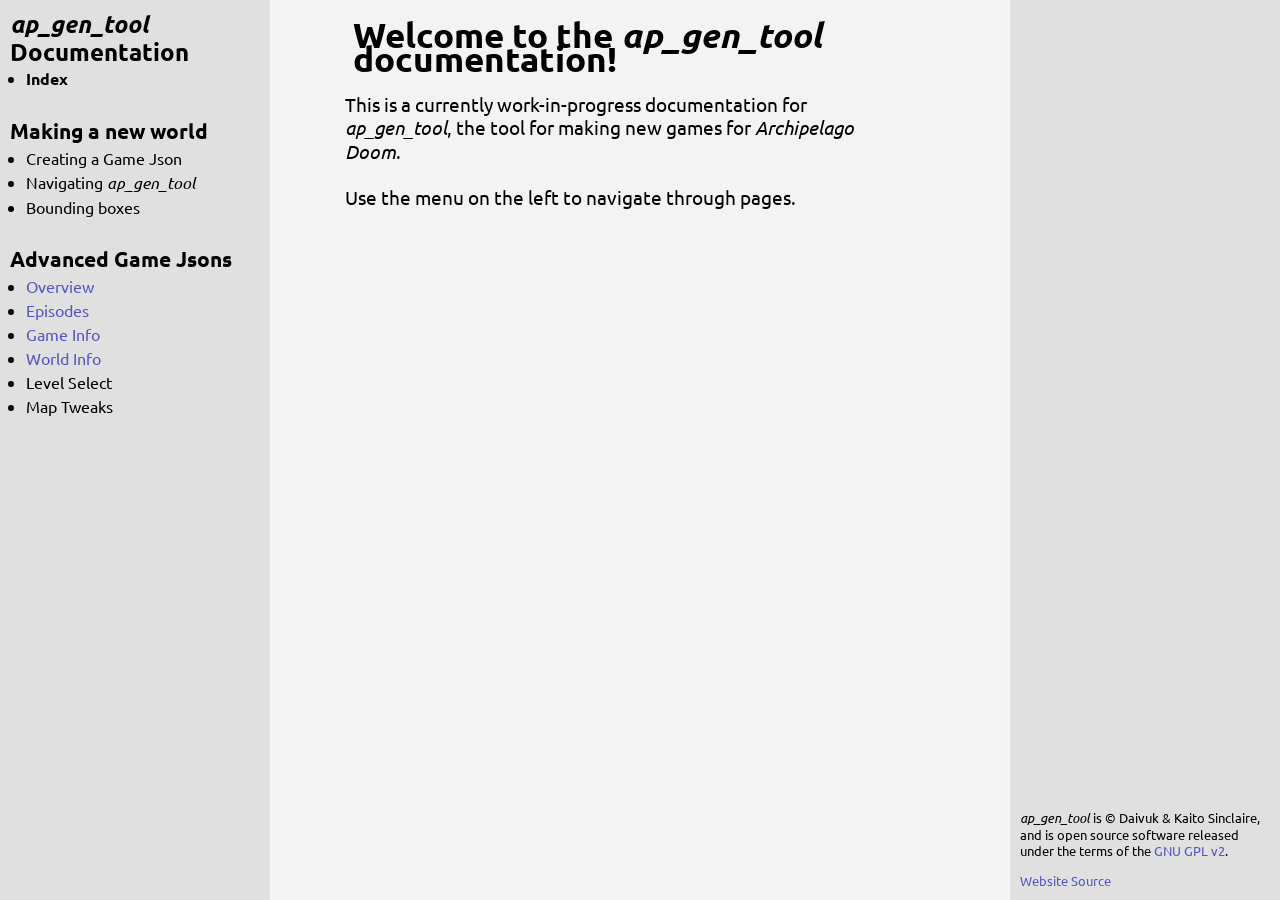
<file: ap_gen_tool/index.html>
<!DOCTYPE html>
<html>
<head>
  <link rel="preconnect" href="https://fonts.googleapis.com">
  <link rel="preconnect" href="https://fonts.gstatic.com" crossorigin>
  <link href="https://fonts.googleapis.com/css2?family=Ubuntu+Mono:ital@0;1&family=Ubuntu:ital,wght@0,400;0,700;1,400;1,700&display=swap" rel="stylesheet">
  <link href="../style/manual.css" rel="stylesheet" />
  <title>Index - ap_gen_tool Documentation</title>
</head>

<body>

<div class="overlay ov-navigation">
<!-- ---------------------------------------------------------------------- -->
<h1><i>ap_gen_tool</i> Documentation</h1>
<ul>
  <li class="selected">Index</li>
</ul>
<h2>Making a new world</h2>
<ul>
  <li>Creating a Game Json</li>
  <li>Navigating <i>ap_gen_tool</i></li>
  <li>Bounding boxes</li>
</ul>
<h2>Advanced Game Jsons</h2>
<ul>
  <li><a href="/ap_gen_tool/advanced/overview.html">Overview</a></li>
  <li><a href="/ap_gen_tool/advanced/episodes.html">Episodes</a></li>
  <li><a href="/ap_gen_tool/advanced/game_info.html">Game Info</a></li>
  <li><a href="/ap_gen_tool/advanced/world_info.html">World Info</a></li>
  <li>Level Select</li>
  <li>Map Tweaks</li>
</ul>
<!-- ---------------------------------------------------------------------- -->
</div>

<div class="hide-minimal overlay ov-credits">
<div><i>ap_gen_tool</i> is &copy; Daivuk & Kaito Sinclaire, and is open source software released under the terms of the <a href="https://raw.githubusercontent.com/ArchipelagoDoom/ap_gen_tool/refs/heads/main/COPYING">GNU GPL v2</a>.</div>
<div><a href="https://github.com/ArchipelagoDoom/archipelagodoom.github.io/">Website Source</a></div>
</div>


<div class="base">
<div class="navbar"></div>
<div class="content">
<!-- ---------------------------------------------------------------------- -->
<h1 id="welcome">Welcome to the <i>ap_gen_tool</i> documentation!</h1>
<div>
This is a currently work-in-progress documentation for <i>ap_gen_tool</i>, the tool for making new games for <i>Archipelago Doom</i>.
<br><br>
Use the menu on the left to navigate through pages.
</div>
<!-- ---------------------------------------------------------------------- -->
</div>
<div class="navbar hide-minimal"></div>
</div>
</body>
</html>
</file>
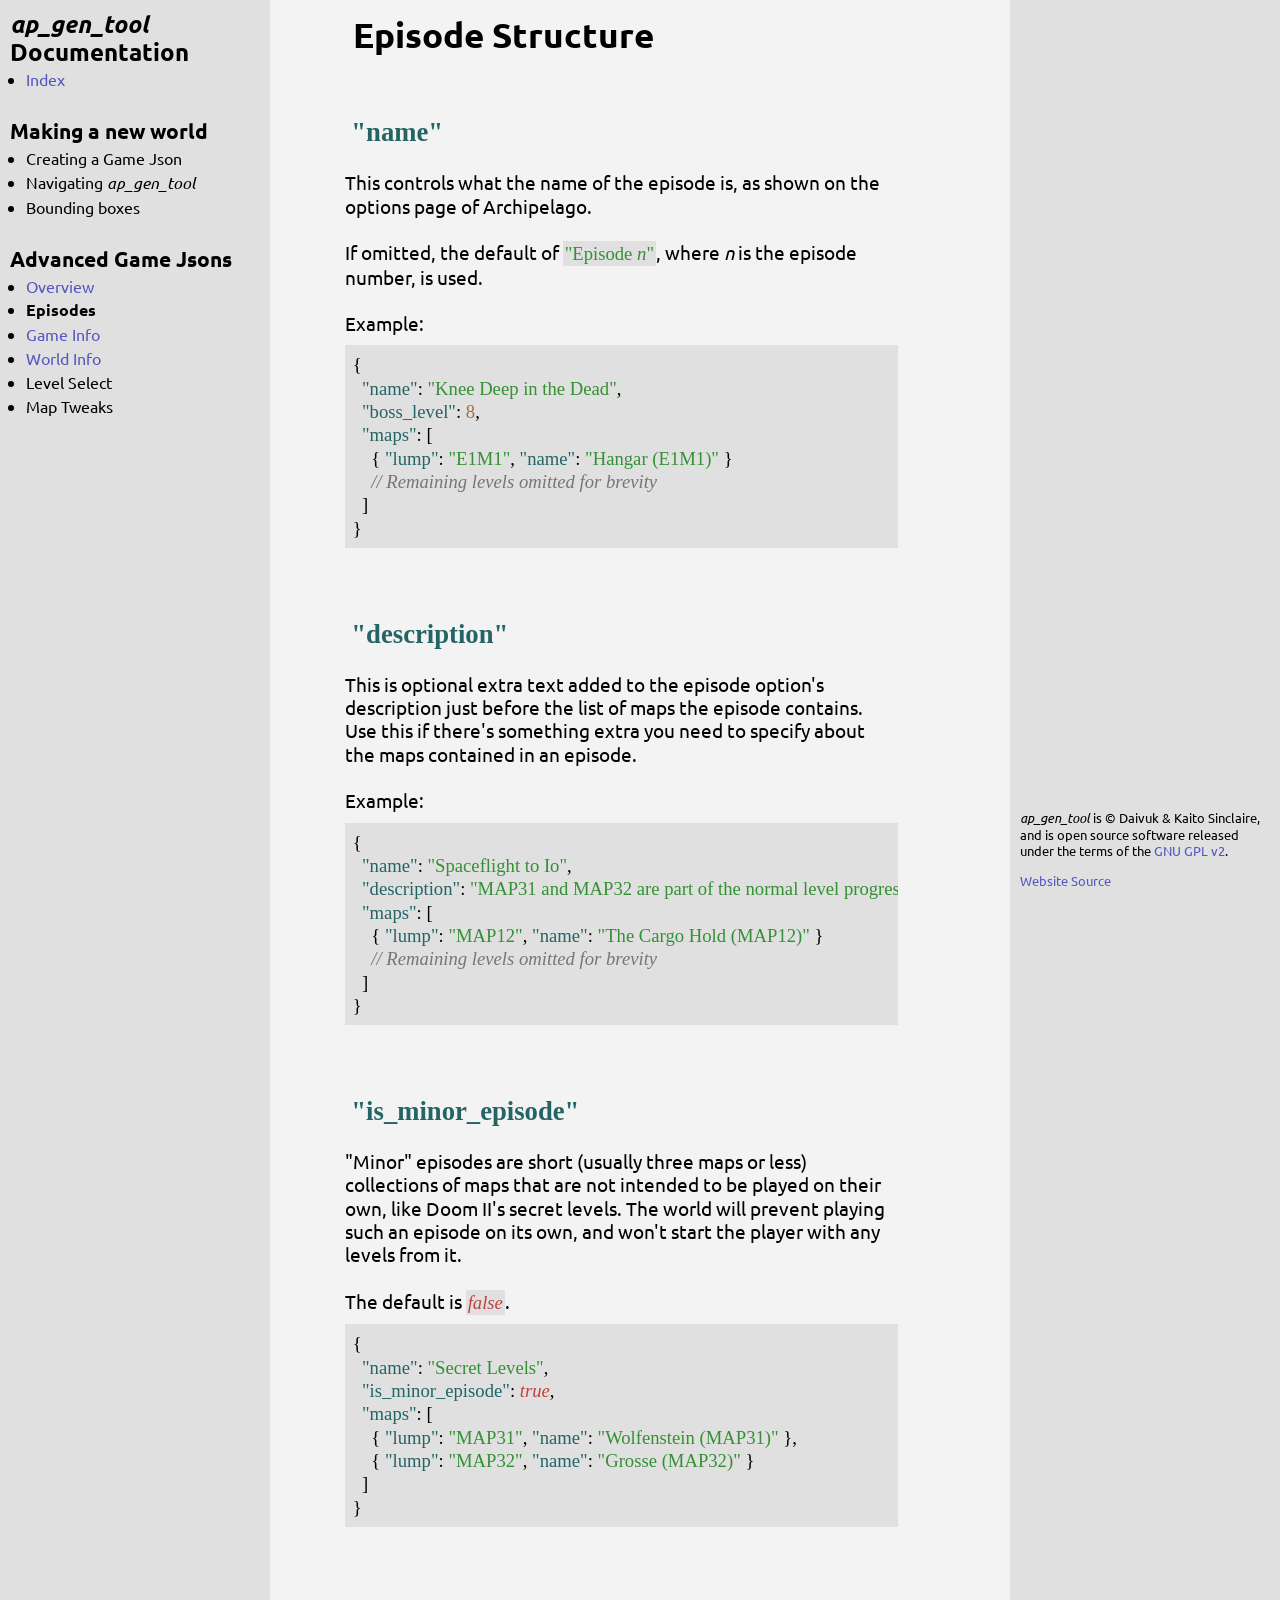
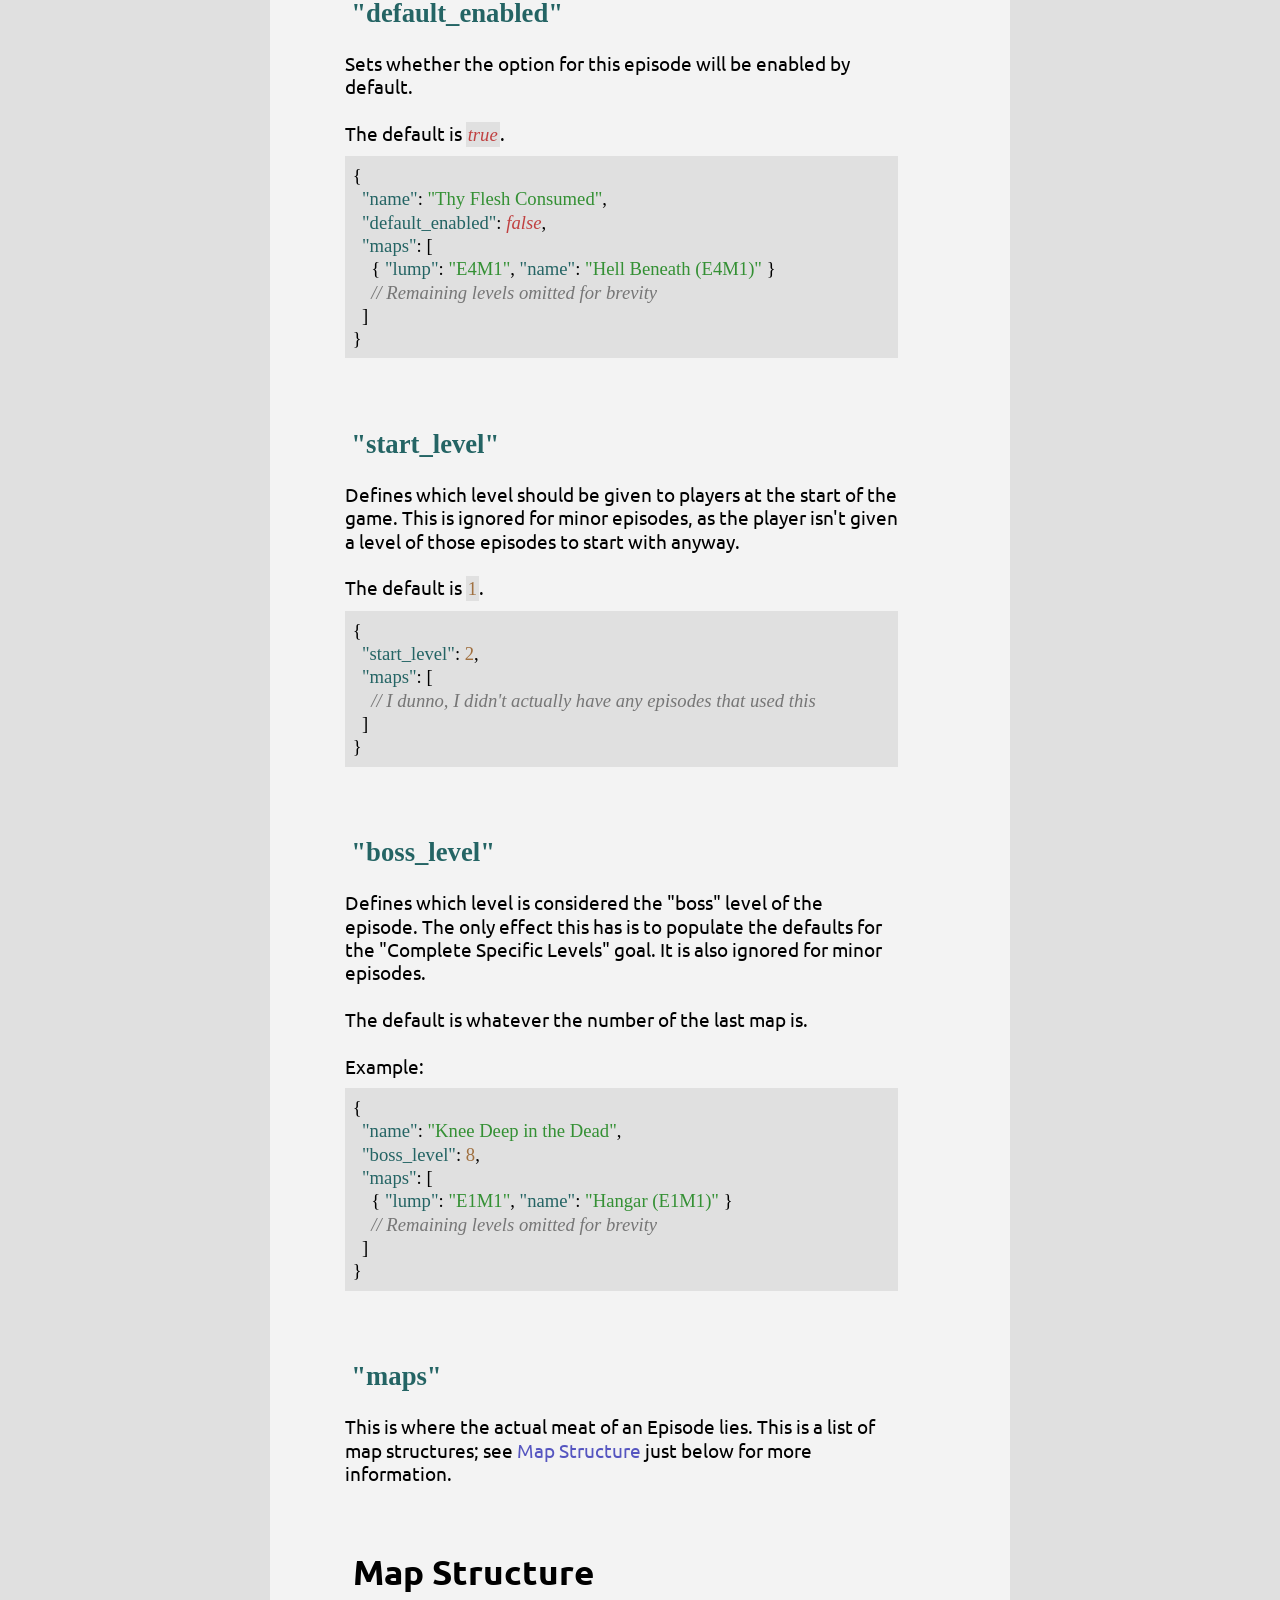
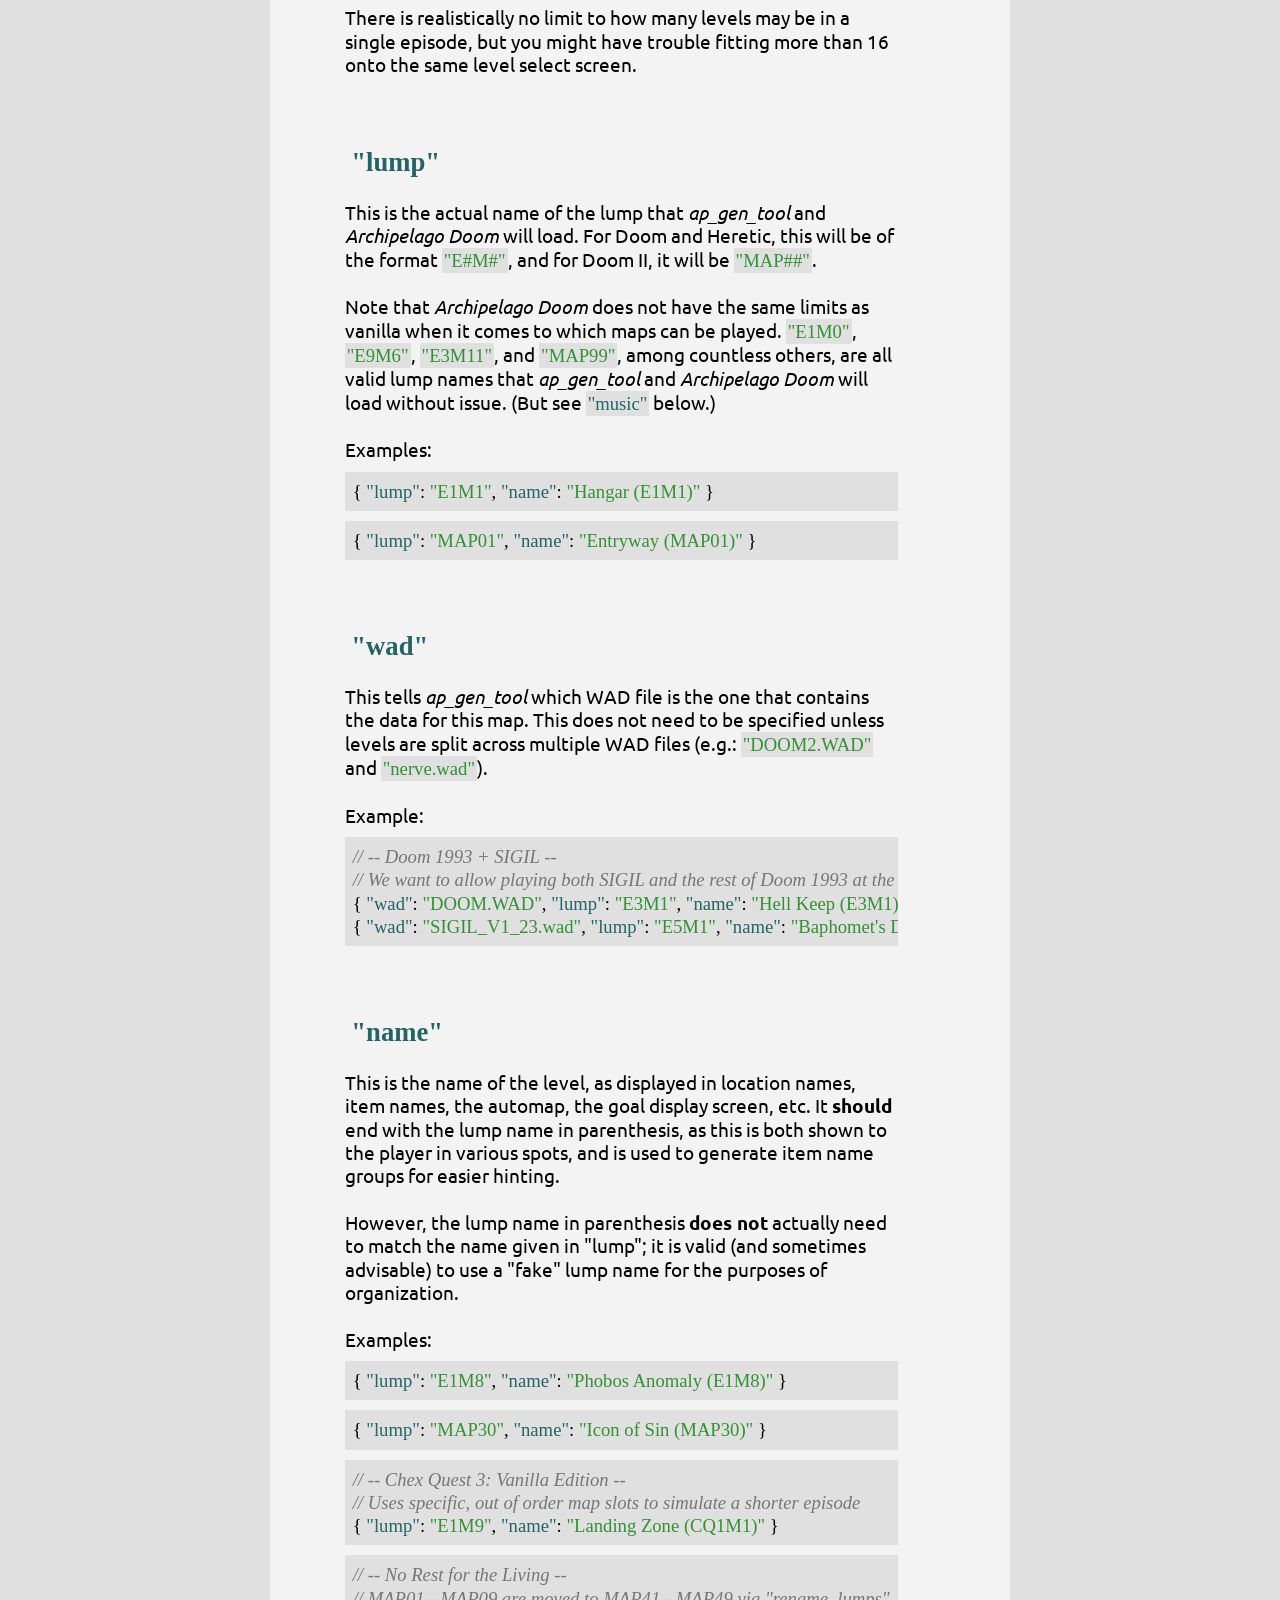
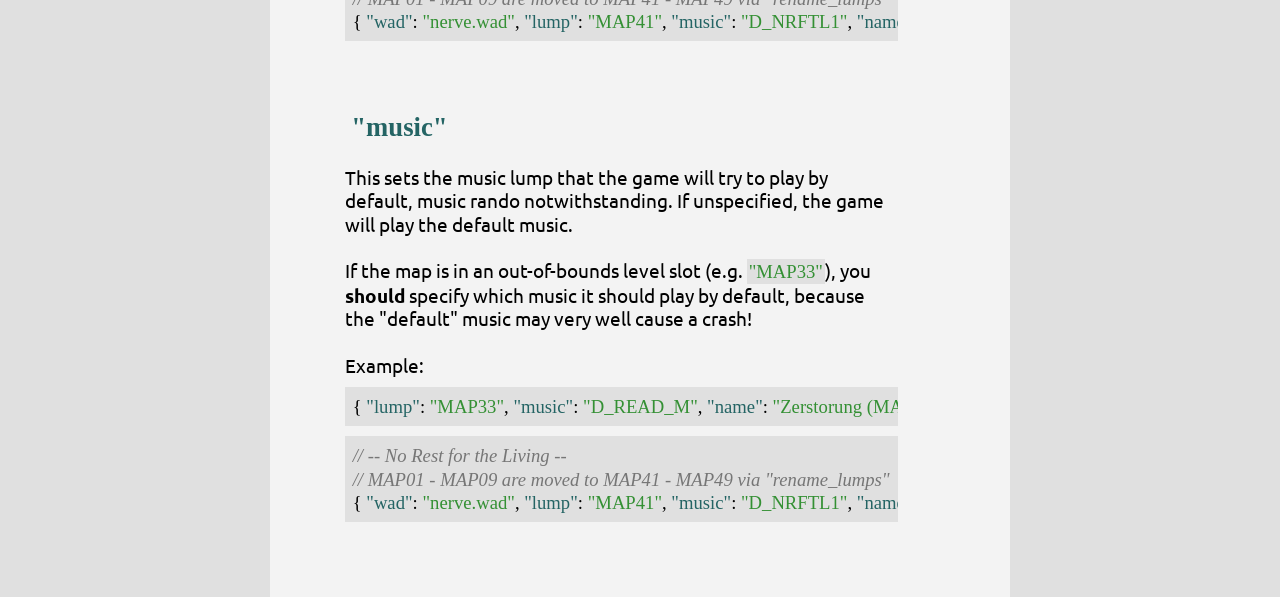
<file: ap_gen_tool/advanced/episodes.html>
<!DOCTYPE html>
<html>
<head>
  <link rel="preconnect" href="https://fonts.googleapis.com">
  <link rel="preconnect" href="https://fonts.gstatic.com" crossorigin>
  <link href="https://fonts.googleapis.com/css2?family=Ubuntu+Mono:ital@0;1&family=Ubuntu:ital,wght@0,400;0,700;1,400;1,700&display=swap" rel="stylesheet">
  <link href="../../style/manual.css" rel="stylesheet" />
  <title>Advanced Game Jsons: Episodes - ap_gen_tool Documentation</title>
</head>

<body>

<div class="overlay ov-navigation">
<!-- ---------------------------------------------------------------------- -->
<h1><i>ap_gen_tool</i> Documentation</h1>
<ul>
  <li><a href="/ap_gen_tool/">Index</a></li>
</ul>
<h2>Making a new world</h2>
<ul>
  <li>Creating a Game Json</li>
  <li>Navigating <i>ap_gen_tool</i></li>
  <li>Bounding boxes</li>
</ul>
<h2>Advanced Game Jsons</h2>
<ul>
  <li><a href="/ap_gen_tool/advanced/overview.html">Overview</a></li>
  <li class="selected">Episodes</li>
  <li><a href="/ap_gen_tool/advanced/game_info.html">Game Info</a></li>
  <li><a href="/ap_gen_tool/advanced/world_info.html">World Info</a></li>
  <li>Level Select</li>
  <li>Map Tweaks</li>
</ul>
<!-- ---------------------------------------------------------------------- -->
</div>

<div class="hide-minimal overlay ov-credits">
<div><i>ap_gen_tool</i> is &copy; Daivuk & Kaito Sinclaire, and is open source software released under the terms of the <a href="https://raw.githubusercontent.com/ArchipelagoDoom/ap_gen_tool/refs/heads/main/COPYING">GNU GPL v2</a>.</div>
<div><a href="https://github.com/ArchipelagoDoom/archipelagodoom.github.io/">Website Source</a></div>
</div>


<div class="base">
<div class="navbar"></div>
<div class="content">
<!-- ---------------------------------------------------------------------- -->
<h1 id="episode-structure">Episode Structure</h1>
<div></div>

<h2 id="episode-name" class="code-header">"name"</h2>
<div>
This controls what the name of the episode is, as shown on the options page of Archipelago.
<br><br>
If omitted, the default of <span class="inline-code string">"Episode <i>n</i>"</span>, where <i>n</i> is the episode number, is used.
<br><br>
Example:
<pre>
{
  <span class="key">"name"</span>: <span class="string">"Knee Deep in the Dead"</span>,
  <span class="key">"boss_level"</span>: <span class="int">8</span>,
  <span class="key">"maps"</span>: [ 
    { <span class="key">"lump"</span>: <span class="string">"E1M1"</span>, <span class="key">"name"</span>: <span class="string">"Hangar (E1M1)"</span> }
    <span class="comment">// Remaining levels omitted for brevity</span>
  ]
}
</pre>
</div>


<h2 id="description" class="code-header">"description"</h2>
<div>
This is optional extra text added to the episode option's description just before the list of maps the episode contains. Use this if there's something extra you need to specify about the maps contained in an episode.
<br><br>
Example:
<pre>
{
  <span class="key">"name"</span>: <span class="string">"Spaceflight to Io"</span>,
  <span class="key">"description"</span>: <span class="string">"MAP31 and MAP32 are part of the normal level progression."</span>,
  <span class="key">"maps"</span>: [ 
    { <span class="key">"lump"</span>: <span class="string">"MAP12"</span>, <span class="key">"name"</span>: <span class="string">"The Cargo Hold (MAP12)"</span> }
    <span class="comment">// Remaining levels omitted for brevity</span>
  ]
}
</pre>
</div>


<h2 id="is_minor_episode" class="code-header">"is_minor_episode"</h2>
<div>
"Minor" episodes are short (usually three maps or less) collections of maps that are not intended to be played on their own, like Doom II's secret levels. The world will prevent playing such an episode on its own, and won't start the player with any levels from it.
<br><br>
The default is <span class="inline-code bool">false</span>.
<pre>
{
  <span class="key">"name"</span>: <span class="string">"Secret Levels"</span>,
  <span class="key">"is_minor_episode"</span>: <span class="bool">true</span>,
  <span class="key">"maps"</span>: [ 
    { <span class="key">"lump"</span>: <span class="string">"MAP31"</span>, <span class="key">"name"</span>: <span class="string">"Wolfenstein (MAP31)"</span> },
    { <span class="key">"lump"</span>: <span class="string">"MAP32"</span>, <span class="key">"name"</span>: <span class="string">"Grosse (MAP32)"</span> }
  ]
}
</pre>
</div>


<h2 id="default_enabled" class="code-header">"default_enabled"</h2>
<div>
Sets whether the option for this episode will be enabled by default.
<br><br>
The default is <span class="inline-code bool">true</span>.
<pre>
{
  <span class="key">"name"</span>: <span class="string">"Thy Flesh Consumed"</span>,
  <span class="key">"default_enabled"</span>: <span class="bool">false</span>,
  <span class="key">"maps"</span>: [ 
    { <span class="key">"lump"</span>: <span class="string">"E4M1"</span>, <span class="key">"name"</span>: <span class="string">"Hell Beneath (E4M1)"</span> }
    <span class="comment">// Remaining levels omitted for brevity</span>
  ]
}
</pre>
</div>


<h2 id="start_level" class="code-header">"start_level"</h2>
<div>
Defines which level should be given to players at the start of the game. This is ignored for minor episodes, as the player isn't given a level of those episodes to start with anyway.
<br><br>
The default is <span class="inline-code int">1</span>.
<pre>
{
  <span class="key">"start_level"</span>: <span class="int">2</span>,
  <span class="key">"maps"</span>: [ 
    <span class="comment">// I dunno, I didn't actually have any episodes that used this</span>
  ]
}
</pre>
</div>


<h2 id="boss_level" class="code-header">"boss_level"</h2>
<div>
Defines which level is considered the "boss" level of the episode. The only effect this has is to populate the defaults for the "Complete Specific Levels" goal. It is also ignored for minor episodes.
<br><br>
The default is whatever the number of the last map is.
<br><br>
Example:
<pre>
{
  <span class="key">"name"</span>: <span class="string">"Knee Deep in the Dead"</span>,
  <span class="key">"boss_level"</span>: <span class="int">8</span>,
  <span class="key">"maps"</span>: [ 
    { <span class="key">"lump"</span>: <span class="string">"E1M1"</span>, <span class="key">"name"</span>: <span class="string">"Hangar (E1M1)"</span> }
    <span class="comment">// Remaining levels omitted for brevity</span>
  ]
}
</pre>
</div>


<h2 id="maps" class="code-header">"maps"</h2>
<div>
This is where the actual meat of an Episode lies. This is a list of map structures; see <a href="#map-structure">Map Structure</a> just below for more information.
</div>


<h1 id="map-structure">Map Structure</h1>
<div>
There is realistically no limit to how many levels may be in a single episode, but you might have trouble fitting more than 16 onto the same level select screen.
</div>


<h2 id="lump" class="code-header">"lump"</h2>
<div>
This is the actual name of the lump that <i>ap_gen_tool</i> and <i>Archipelago Doom</i> will load. For Doom and Heretic, this will be of the format <span class="inline-code string">"E#M#"</span>, and for Doom II, it will be <span class="inline-code string">"MAP##"</span>.
<br><br>
Note that <i>Archipelago Doom</i> does not have the same limits as vanilla when it comes to which maps can be played. <span class="inline-code string">"E1M0"</span>, <span class="inline-code string">"E9M6"</span>, <span class="inline-code string">"E3M11"</span>, and <span class="inline-code string">"MAP99"</span>, among countless others, are all valid lump names that <i>ap_gen_tool</i> and <i>Archipelago Doom</i> will load without issue. (But see <a href="#music"><span class="inline-code key">"music"</span></a> below.)
<br><br>
Examples:
<pre>
{ <span class="key">"lump"</span>: <span class="string">"E1M1"</span>, <span class="key">"name"</span>: <span class="string">"Hangar (E1M1)"</span> }
</pre>
<pre>
{ <span class="key">"lump"</span>: <span class="string">"MAP01"</span>, <span class="key">"name"</span>: <span class="string">"Entryway (MAP01)"</span> }
</pre>
</div>


<h2 id="wad" class="code-header">"wad"</h2>
<div>
This tells <i>ap_gen_tool</i> which WAD file is the one that contains the data for this map. This does not need to be specified unless levels are split across multiple WAD files (e.g.: <span class="inline-code string">"DOOM2.WAD"</span> and <span class="inline-code string">"nerve.wad"</span>).
<br><br>
Example:
<pre>
<span class="comment">// -- Doom 1993 + SIGIL --</span>
<span class="comment">// We want to allow playing both SIGIL and the rest of Doom 1993 at the same time</span>
{ <span class="key">"wad"</span>: <span class="string">"DOOM.WAD"</span>, <span class="key">"lump"</span>: <span class="string">"E3M1"</span>, <span class="key">"name"</span>: <span class="string">"Hell Keep (E3M1)"</span> },
{ <span class="key">"wad"</span>: <span class="string">"SIGIL_V1_23.wad"</span>, <span class="key">"lump"</span>: <span class="string">"E5M1"</span>, <span class="key">"name"</span>: <span class="string">"Baphomet's Demense (E5M1)"</span> }
</pre>
</div>


<h2 id="map-name" class="code-header">"name"</h2>
<div>
This is the name of the level, as displayed in location names, item names, the automap, the goal display screen, etc. It <b>should</b> end with the lump name in parenthesis, as this is both shown to the player in various spots, and is used to generate item name groups for easier hinting.
<br><br>
However, the lump name in parenthesis <b>does not</b> actually need to match the name given in "lump"; it is valid (and sometimes advisable) to use a "fake" lump name for the purposes of organization.
<br><br>
Examples:
<pre>
{ <span class="key">"lump"</span>: <span class="string">"E1M8"</span>, <span class="key">"name"</span>: <span class="string">"Phobos Anomaly (E1M8)"</span> }
</pre>
<pre>
{ <span class="key">"lump"</span>: <span class="string">"MAP30"</span>, <span class="key">"name"</span>: <span class="string">"Icon of Sin (MAP30)"</span> }
</pre>
<pre>
<span class="comment">// -- Chex Quest 3: Vanilla Edition --</span>
<span class="comment">// Uses specific, out of order map slots to simulate a shorter episode</span>
{ <span class="key">"lump"</span>: <span class="string">"E1M9"</span>, <span class="key">"name"</span>: <span class="string">"Landing Zone (CQ1M1)"</span> }
</pre>
<pre>
<span class="comment">// -- No Rest for the Living --</span>
<span class="comment">// MAP01 - MAP09 are moved to MAP41 - MAP49 via "rename_lumps"</span>
{ <span class="key">"wad"</span>: <span class="string">"nerve.wad"</span>, <span class="key">"lump"</span>: <span class="string">"MAP41"</span>, <span class="key">"music"</span>: <span class="string">"D_NRFTL1"</span>, <span class="key">"name"</span>: <span class="string">"The Earth Base (NERVE01)"</span> }
</pre>
</div>


<h2 id="music" class="code-header">"music"</h2>
<div>
This sets the music lump that the game will try to play by default, music rando notwithstanding. If unspecified, the game will play the default music.
<br><br>
If the map is in an out-of-bounds level slot (e.g. <span class="inline-code string">"MAP33"</span>), you <b>should</b> specify which music it should play by default, because the "default" music may very well cause a crash!
<br><br>
Example:
<pre>
{ <span class="key">"lump"</span>: <span class="string">"MAP33"</span>, <span class="key">"music"</span>: <span class="string">"D_READ_M"</span>, <span class="key">"name"</span>: <span class="string">"Zerstorung (MAP33)"</span> }
</pre>
<pre>
<span class="comment">// -- No Rest for the Living --</span>
<span class="comment">// MAP01 - MAP09 are moved to MAP41 - MAP49 via "rename_lumps"</span>
{ <span class="key">"wad"</span>: <span class="string">"nerve.wad"</span>, <span class="key">"lump"</span>: <span class="string">"MAP41"</span>, <span class="key">"music"</span>: <span class="string">"D_NRFTL1"</span>, <span class="key">"name"</span>: <span class="string">"The Earth Base (NERVE01)"</span> }
</pre>
</div>


<!-- ---------------------------------------------------------------------- -->
</div>
<div class="navbar hide-minimal"></div>
</div>
</body>
</html>
</file>
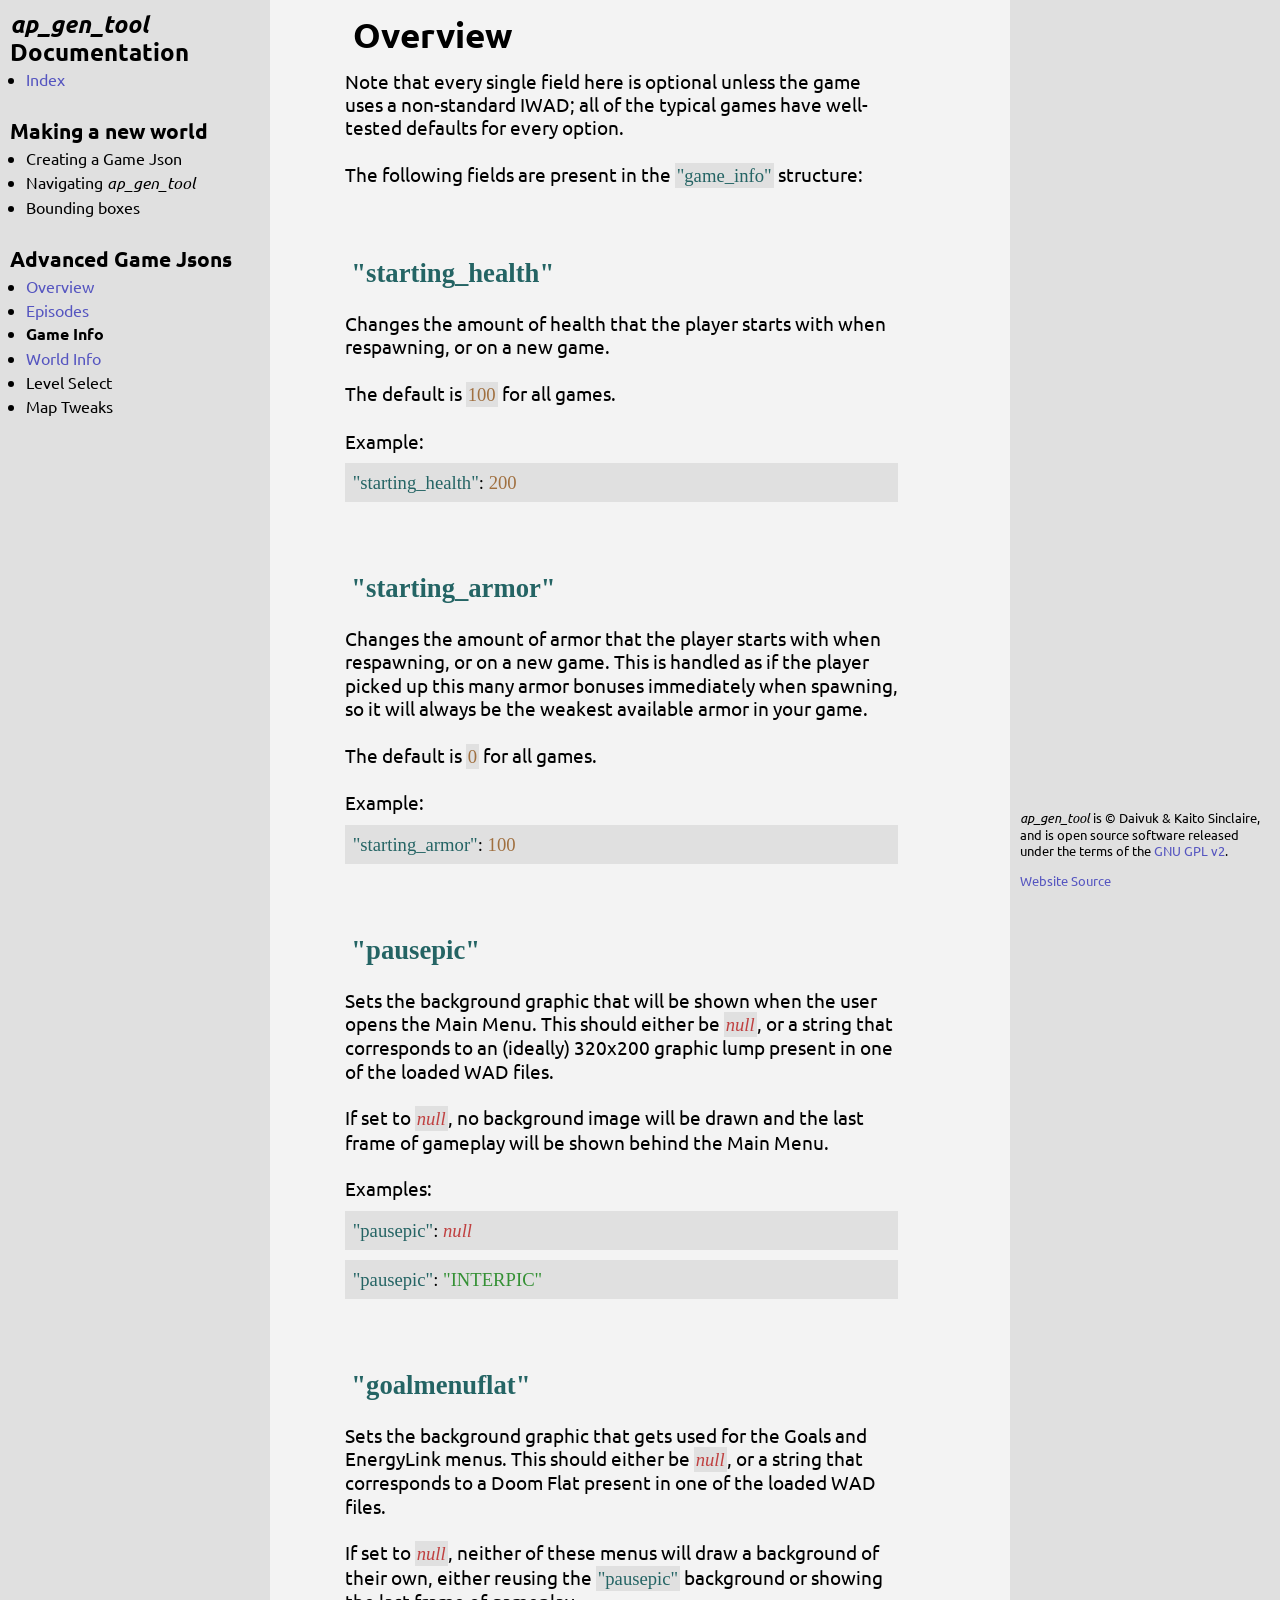
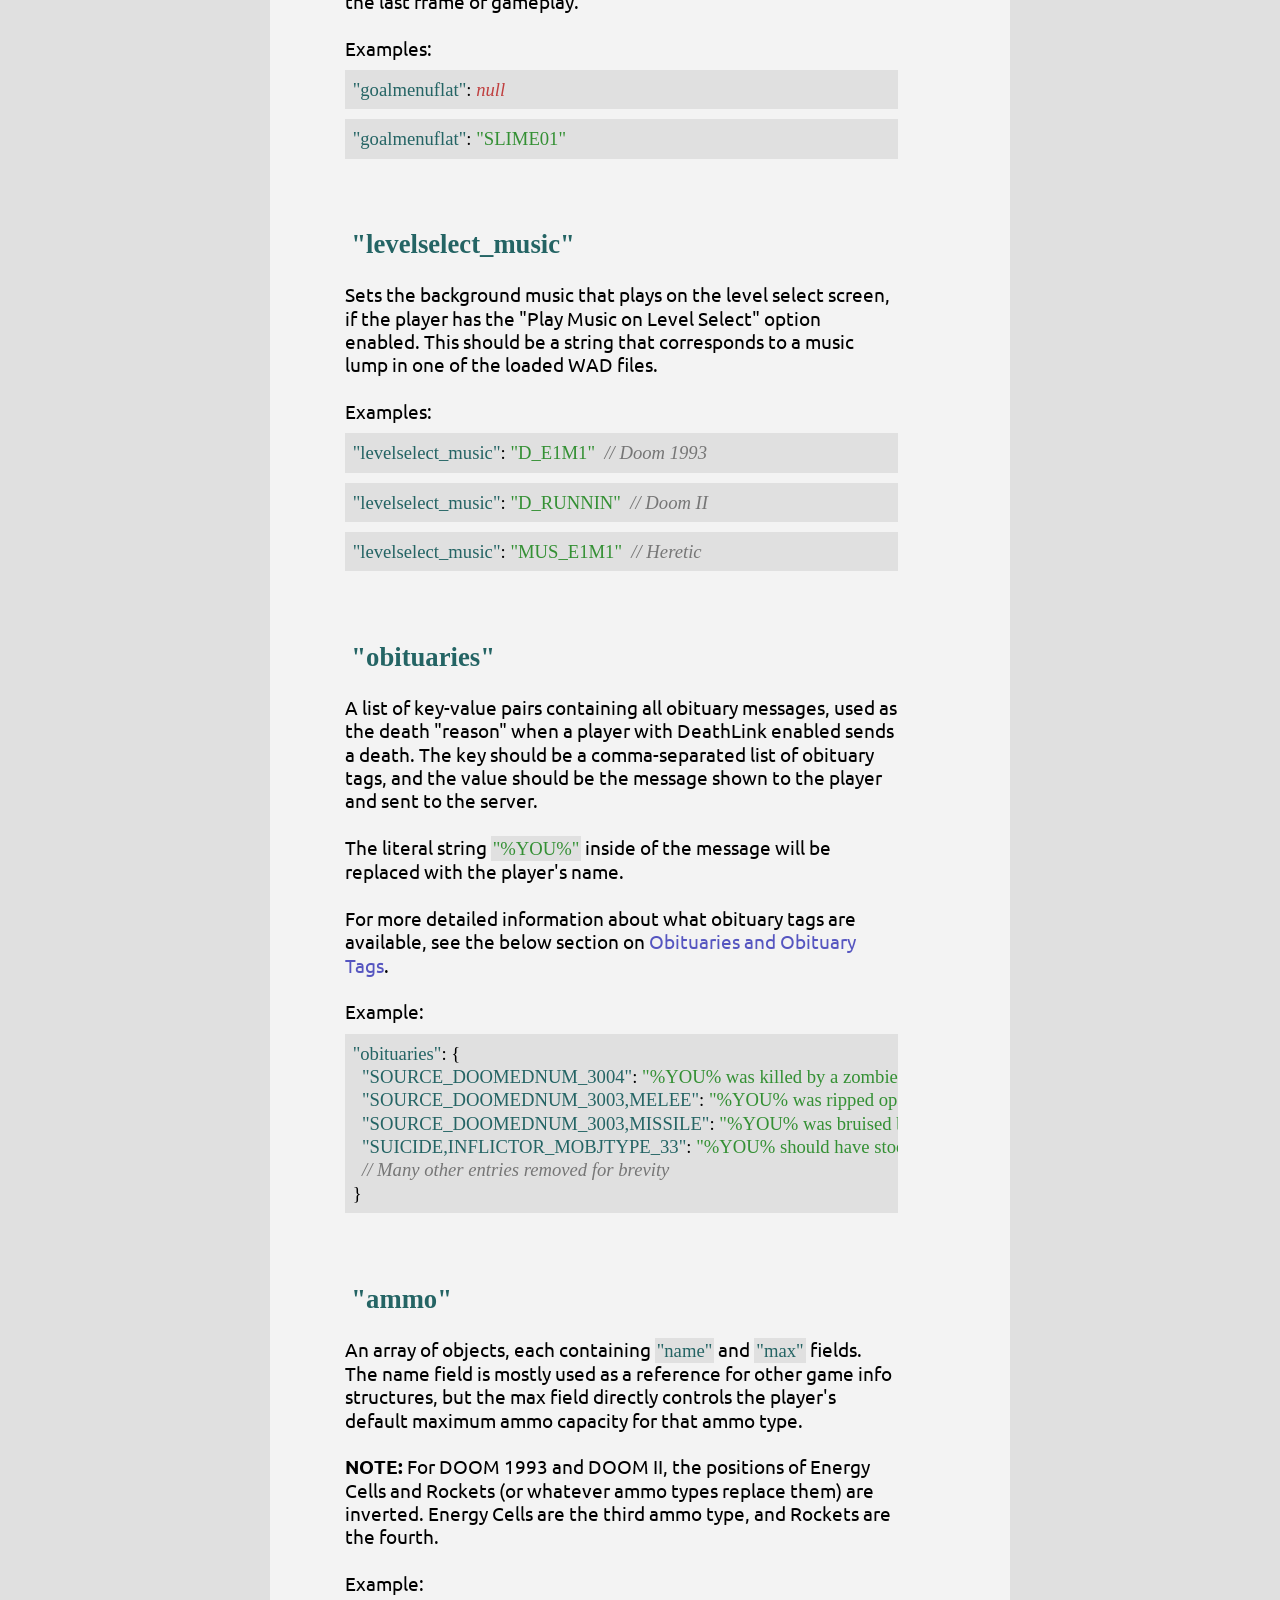
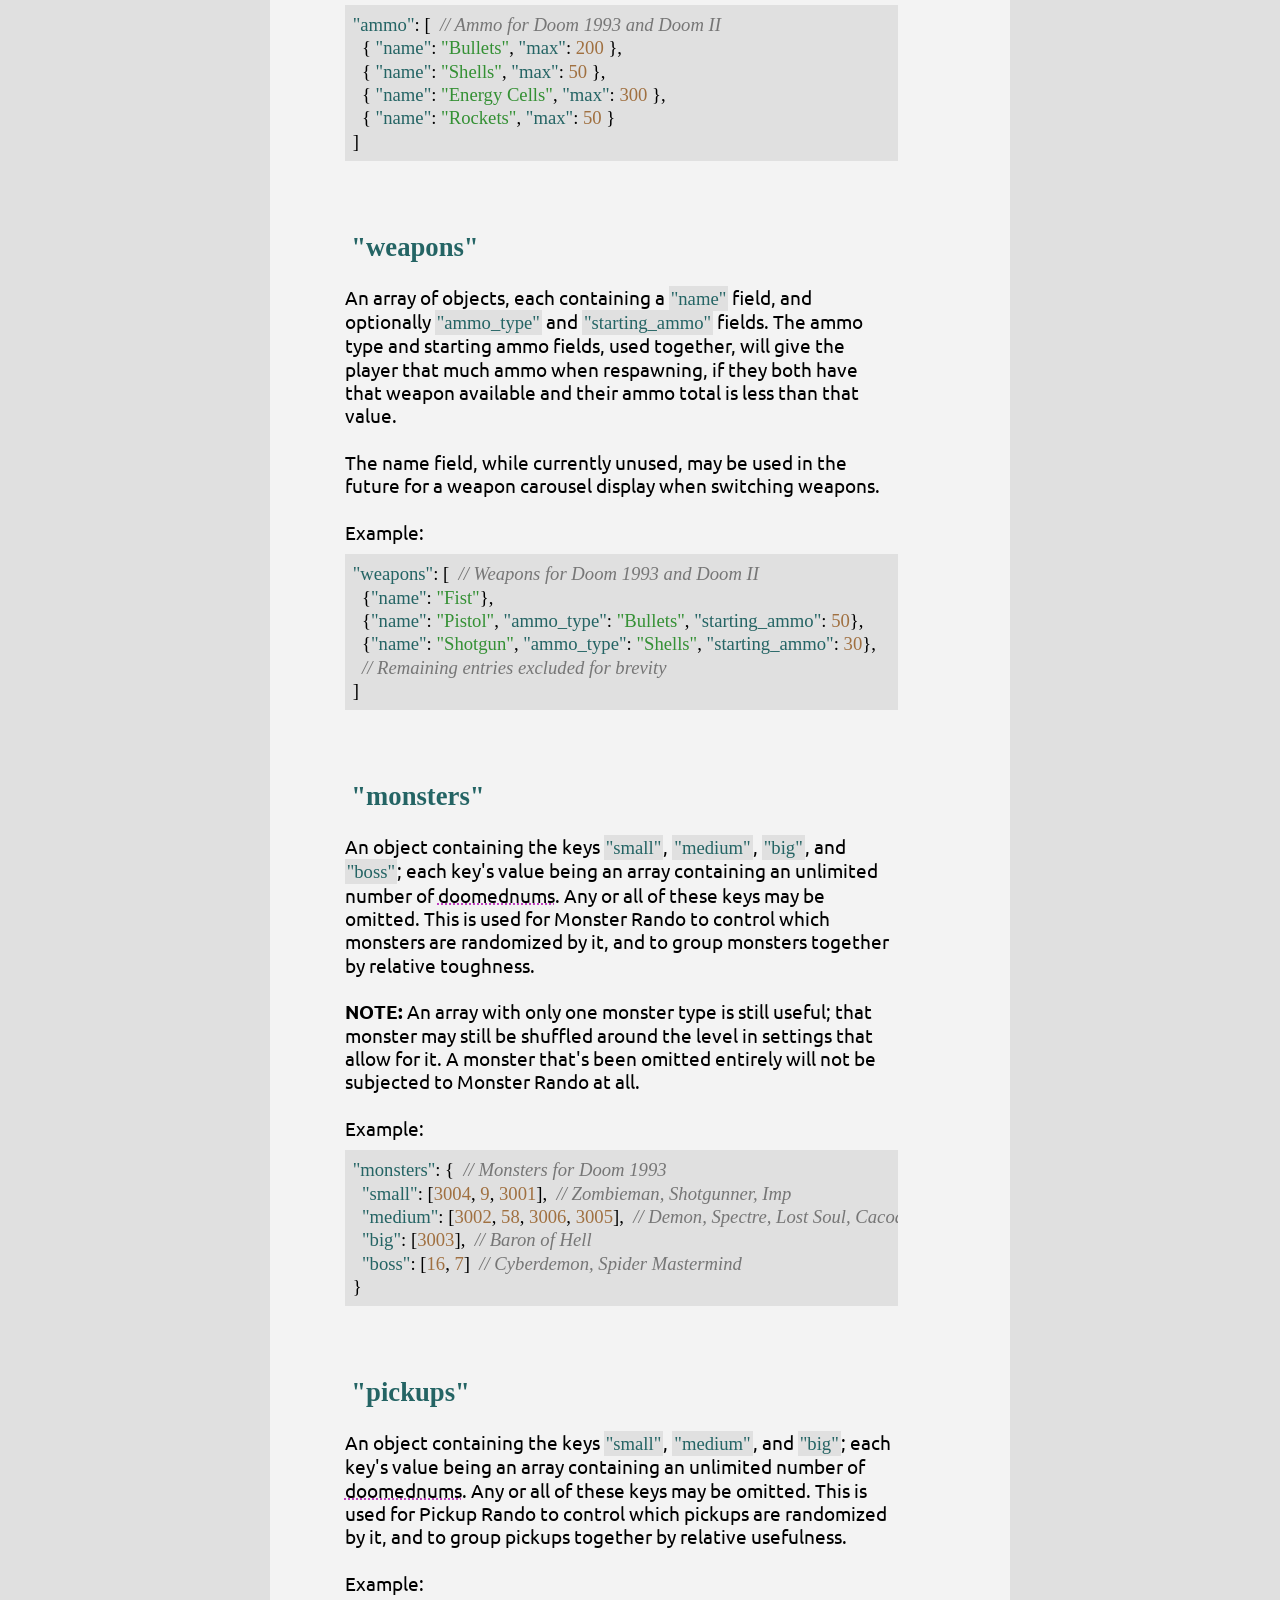
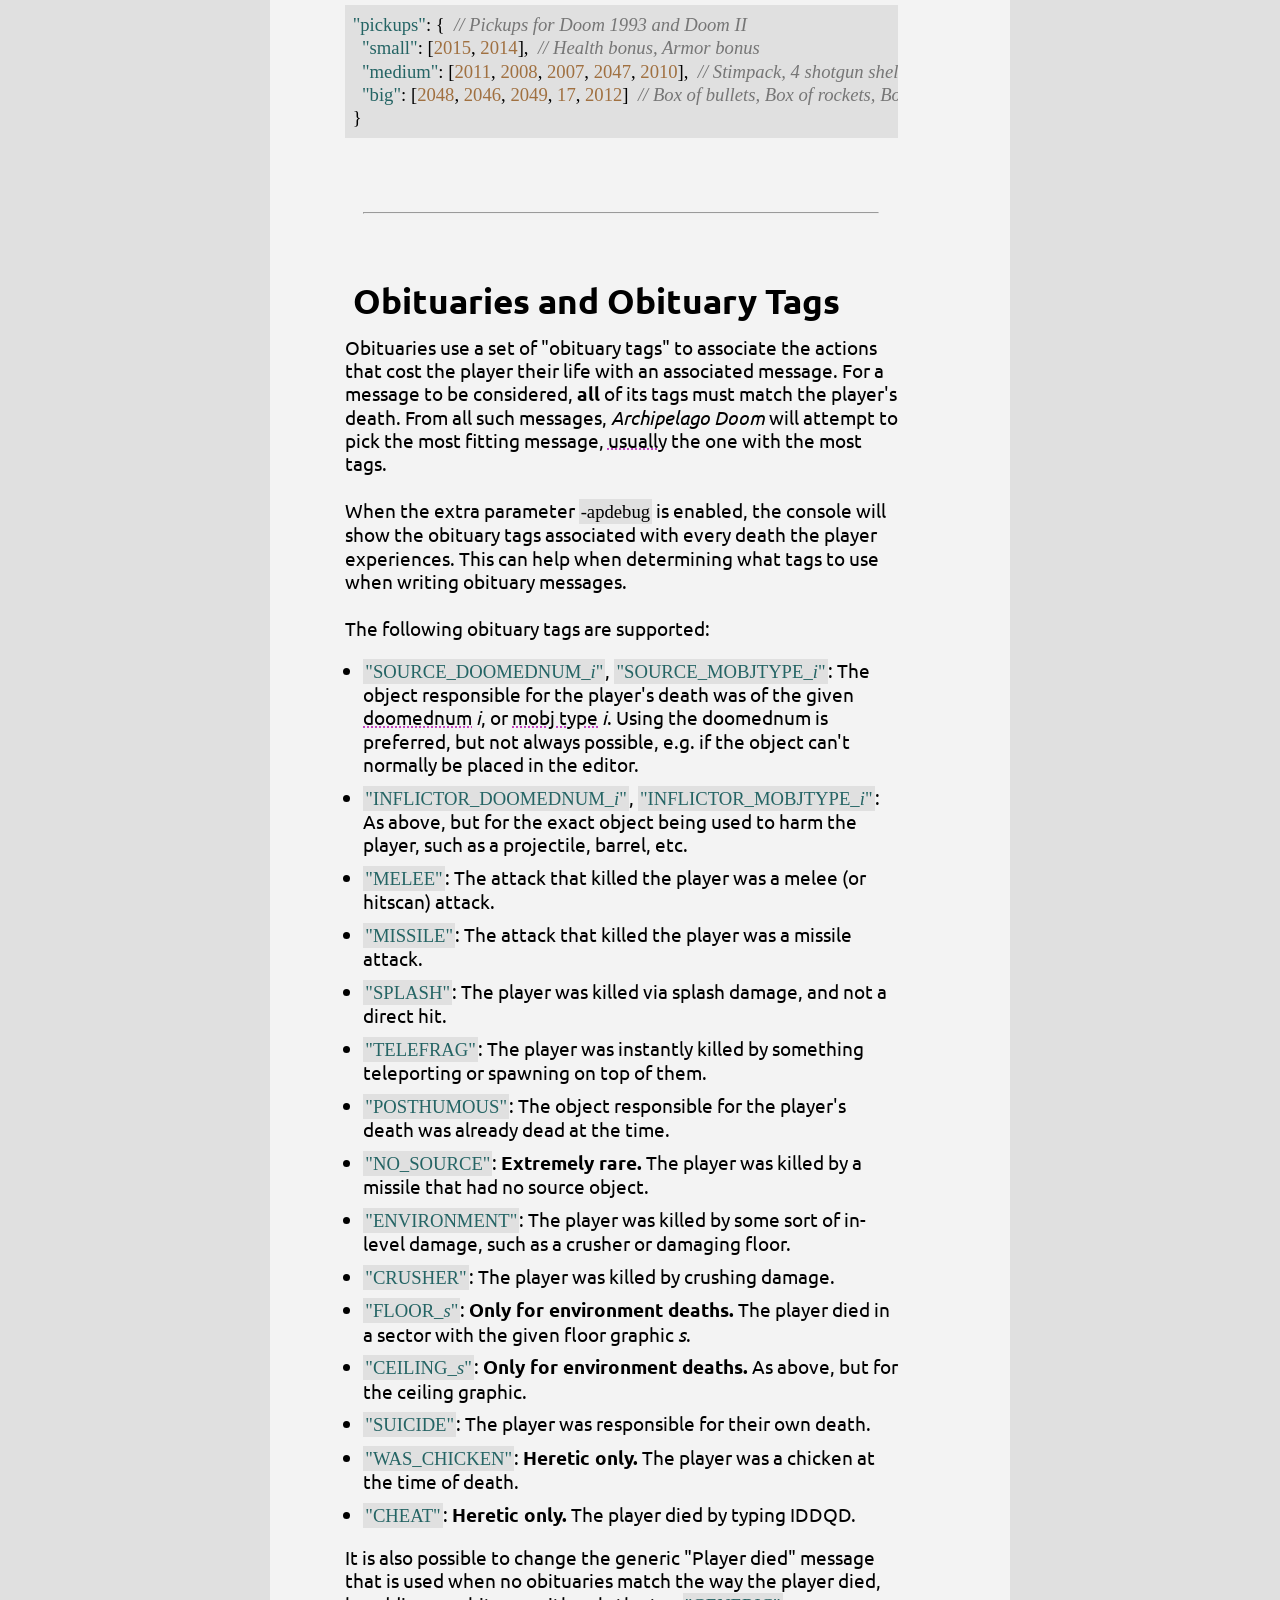
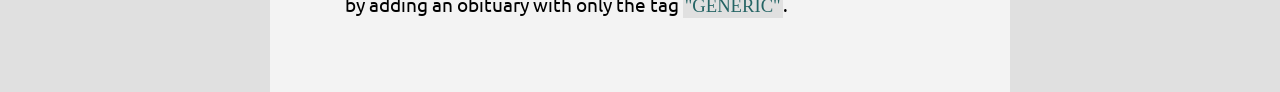
<file: ap_gen_tool/advanced/game_info.html>
<!DOCTYPE html>
<html>
<head>
  <link rel="preconnect" href="https://fonts.googleapis.com">
  <link rel="preconnect" href="https://fonts.gstatic.com" crossorigin>
  <link href="https://fonts.googleapis.com/css2?family=Ubuntu+Mono:ital@0;1&family=Ubuntu:ital,wght@0,400;0,700;1,400;1,700&display=swap" rel="stylesheet">
  <link href="../../style/manual.css" rel="stylesheet" />
  <title>Advanced Game Jsons: Game Info - ap_gen_tool Documentation</title>
</head>

<body>

<div class="overlay ov-navigation">
<!-- ---------------------------------------------------------------------- -->
<h1><i>ap_gen_tool</i> Documentation</h1>
<ul>
  <li><a href="/ap_gen_tool/">Index</a></li>
</ul>
<h2>Making a new world</h2>
<ul>
  <li>Creating a Game Json</li>
  <li>Navigating <i>ap_gen_tool</i></li>
  <li>Bounding boxes</li>
</ul>
<h2>Advanced Game Jsons</h2>
<ul>
  <li><a href="/ap_gen_tool/advanced/overview.html">Overview</a></li>
  <li><a href="/ap_gen_tool/advanced/episodes.html">Episodes</a></li>
  <li class="selected">Game Info</li>
  <li><a href="/ap_gen_tool/advanced/world_info.html">World Info</a></li>
  <li>Level Select</li>
  <li>Map Tweaks</li>
</ul>
<!-- ---------------------------------------------------------------------- -->
</div>

<div class="hide-minimal overlay ov-credits">
<div><i>ap_gen_tool</i> is &copy; Daivuk & Kaito Sinclaire, and is open source software released under the terms of the <a href="https://raw.githubusercontent.com/ArchipelagoDoom/ap_gen_tool/refs/heads/main/COPYING">GNU GPL v2</a>.</div>
<div><a href="https://github.com/ArchipelagoDoom/archipelagodoom.github.io/">Website Source</a></div>
</div>


<div class="base">
<div class="navbar"></div>
<div class="content">
<!-- ---------------------------------------------------------------------- -->
<h1>Overview</h1>
<div>
Note that every single field here is optional unless the game uses a non-standard IWAD; all of the typical games have well-tested defaults for every option.
<br><br>
The following fields are present in the <span class="inline-code key">"game_info"</span> structure:
</div>

<h2 id="starting_health" class="code-header">"starting_health"</h2>
<div>
Changes the amount of health that the player starts with when respawning, or on a new game.
<br><br>
The default is <span class="inline-code int">100</span> for all games.
<br><br>
Example:
<pre>
<span class="key">"starting_health"</span>: <span class="int">200</span>
</pre>
</div>


<h2 id="starting_armor" class="code-header">"starting_armor"</h2>
<div>
Changes the amount of armor that the player starts with when respawning, or on a new game. This is handled as if the player picked up this many armor bonuses immediately when spawning, so it will always be the weakest available armor in your game.
<br><br>
The default is <span class="inline-code int">0</span> for all games.
<br><br>
Example:
<pre>
<span class="key">"starting_armor"</span>: <span class="int">100</span>
</pre>
</div>


<h2 id="pausepic" class="code-header">"pausepic"</h2>
<div>
Sets the background graphic that will be shown when the user opens the Main Menu.  This should either be <span class="inline-code bool">null</span>, or a string that corresponds to an (ideally) 320x200 graphic lump present in one of the loaded WAD files.
<br><br>
If set to <span class="inline-code bool">null</span>, no background image will be drawn and the last frame of gameplay will be shown behind the Main Menu.
<br><br>
Examples:
<pre>
<span class="key">"pausepic"</span>: <span class="bool">null</span>
</pre>
<pre>
<span class="key">"pausepic"</span>: <span class="string">"INTERPIC"</span>
</pre>
</div>


<h2 id="goalmenuflat" class="code-header">"goalmenuflat"</h2>
<div>
Sets the background graphic that gets used for the Goals and EnergyLink menus.  This should either be <span class="inline-code bool">null</span>, or a string that corresponds to a Doom Flat present in one of the loaded WAD files.
<br><br>
If set to <span class="inline-code bool">null</span>, neither of these menus will draw a background of their own, either reusing the <span class="inline-code key">"pausepic"</span> background or showing the last frame of gameplay.
<br><br>
Examples:
<pre>
<span class="key">"goalmenuflat"</span>: <span class="bool">null</span>
</pre>
<pre>
<span class="key">"goalmenuflat"</span>: <span class="string">"SLIME01"</span>
</pre>
</div>


<h2 id="levelselect_music" class="code-header">"levelselect_music"</h2>
<div>
Sets the background music that plays on the level select screen, if the player has the "Play Music on Level Select" option enabled.  This should be a string that corresponds to a music lump in one of the loaded WAD files.
<br><br>
Examples:
<pre>
<span class="key">"levelselect_music"</span>: <span class="string">"D_E1M1"</span>  <span class="comment">// Doom 1993</span>
</pre>
<pre>
<span class="key">"levelselect_music"</span>: <span class="string">"D_RUNNIN"</span>  <span class="comment">// Doom II</span>
</pre>
<pre>
<span class="key">"levelselect_music"</span>: <span class="string">"MUS_E1M1"</span>  <span class="comment">// Heretic</span>
</pre>
</div>

<h2 id="obituaries" class="code-header">"obituaries"</h2>
<div>
A list of key-value pairs containing all obituary messages, used as the death "reason" when a player with DeathLink enabled sends a death. The key should be a comma-separated list of obituary tags, and the value should be the message shown to the player and sent to the server.
<br><br>
The literal string <span class="inline-code string">"%YOU%"</span> inside of the message will be replaced with the player's name.
<br><br>
For more detailed information about what obituary tags are available, see the below section on <a href="#obituaries-and-obituary-tags">Obituaries and Obituary Tags</a>.
<br><br>
Example:
<pre>
<span class="key">"obituaries"</span>: {
  <span class="key">"SOURCE_DOOMEDNUM_3004"</span>: <span class="string">"%YOU% was killed by a zombieman."</span>,
  <span class="key">"SOURCE_DOOMEDNUM_3003,MELEE"</span>: <span class="string">"%YOU% was ripped open by a Baron of Hell."</span>,
  <span class="key">"SOURCE_DOOMEDNUM_3003,MISSILE"</span>: <span class="string">"%YOU% was bruised by a Baron of Hell."</span>,
  <span class="key">"SUICIDE,INFLICTOR_MOBJTYPE_33"</span>: <span class="string">"%YOU% should have stood back."</span>
  <span class="comment">// Many other entries removed for brevity</span>
}
</pre>
</div>

<h2 id="ammo" class="code-header">"ammo"</h2>
<div>
An array of objects, each containing <span class="inline-code key">"name"</span> and <span class="inline-code key">"max"</span> fields. The name field is mostly used as a reference for other game info structures, but the max field directly controls the player's default maximum ammo capacity for that ammo type.
<br><br>
<b>NOTE:</b> For DOOM 1993 and DOOM II, the positions of Energy Cells and Rockets (or whatever ammo types replace them) are inverted. Energy Cells are the third ammo type, and Rockets are the fourth.
<br><br>
Example:
<pre>
<span class="key">"ammo"</span>: [  <span class="comment">// Ammo for Doom 1993 and Doom II</span>
  { <span class="key">"name"</span>: <span class="string">"Bullets"</span>, <span class="key">"max"</span>: <span class="int">200</span> },
  { <span class="key">"name"</span>: <span class="string">"Shells"</span>, <span class="key">"max"</span>: <span class="int">50</span> },
  { <span class="key">"name"</span>: <span class="string">"Energy Cells"</span>, <span class="key">"max"</span>: <span class="int">300</span> },
  { <span class="key">"name"</span>: <span class="string">"Rockets"</span>, <span class="key">"max"</span>: <span class="int">50</span> }
]
</pre>
</div>


<h2 id="weapons" class="code-header">"weapons"</h2>
<div>
An array of objects, each containing a <span class="inline-code key">"name"</span> field, and optionally <span class="inline-code key">"ammo_type"</span> and <span class="inline-code key">"starting_ammo"</span> fields. The ammo type and starting ammo fields, used together, will give the player that much ammo when respawning, if they both have that weapon available and their ammo total is less than that value.
<br><br>
The name field, while currently unused, may be used in the future for a weapon carousel display when switching weapons.
<br><br>
Example:
<pre>
<span class="key">"weapons"</span>: [  <span class="comment">// Weapons for Doom 1993 and Doom II</span>
  {<span class="key">"name"</span>: <span class="string">"Fist"</span>},
  {<span class="key">"name"</span>: <span class="string">"Pistol"</span>, <span class="key">"ammo_type"</span>: <span class="string">"Bullets"</span>, <span class="key">"starting_ammo"</span>: <span class="int">50</span>},
  {<span class="key">"name"</span>: <span class="string">"Shotgun"</span>, <span class="key">"ammo_type"</span>: <span class="string">"Shells"</span>, <span class="key">"starting_ammo"</span>: <span class="int">30</span>},
  <span class="comment">// Remaining entries excluded for brevity</span>
]
</pre>
</div>


<h2 id="monsters" class="code-header">"monsters"</h2>
<div>
An object containing the keys <span class="inline-code key">"small"</span>, <span class="inline-code key">"medium"</span>, <span class="inline-code key">"big"</span>, and <span class="inline-code key">"boss"</span>; each key's value being an array containing an unlimited number of <span class="clarify" title="Editor thing numbers.">doomednums</span>. Any or all of these keys may be omitted. This is used for Monster Rando to control which monsters are randomized by it, and to group monsters together by relative toughness.
<br><br>
<b>NOTE:</b> An array with only one monster type is still useful; that monster may still be shuffled around the level in settings that allow for it. A monster that's been omitted entirely will not be subjected to Monster Rando at all.
<br><br>
Example:
<pre>
<span class="key">"monsters"</span>: {  <span class="comment">// Monsters for Doom 1993</span>
  <span class="key">"small"</span>: [<span class="int">3004</span>, <span class="int">9</span>, <span class="int">3001</span>],  <span class="comment">// Zombieman, Shotgunner, Imp</span>
  <span class="key">"medium"</span>: [<span class="int">3002</span>, <span class="int">58</span>, <span class="int">3006</span>, <span class="int">3005</span>],  <span class="comment">// Demon, Spectre, Lost Soul, Cacodemon</span>
  <span class="key">"big"</span>: [<span class="int">3003</span>],  <span class="comment">// Baron of Hell</span>
  <span class="key">"boss"</span>: [<span class="int">16</span>, <span class="int">7</span>]  <span class="comment">// Cyberdemon, Spider Mastermind</span>
}
</pre>
</div>


<h2 id="pickups" class="code-header">"pickups"</h2>
<div>
An object containing the keys <span class="inline-code key">"small"</span>, <span class="inline-code key">"medium"</span>, and <span class="inline-code key">"big"</span>; each key's value being an array containing an unlimited number of <span class="clarify" title="Editor thing numbers.">doomednums</span>. Any or all of these keys may be omitted. This is used for Pickup Rando to control which pickups are randomized by it, and to group pickups together by relative usefulness.
<br><br>
Example:
<pre>
<span class="key">"pickups"</span>: {  <span class="comment">// Pickups for Doom 1993 and Doom II</span>
  <span class="key">"small"</span>: [<span class="int">2015</span>, <span class="int">2014</span>],  <span class="comment">// Health bonus, Armor bonus</span>
  <span class="key">"medium"</span>: [<span class="int">2011</span>, <span class="int">2008</span>, <span class="int">2007</span>, <span class="int">2047</span>, <span class="int">2010</span>],  <span class="comment">// Stimpack, 4 shotgun shells, Clip, Energy cell, Rocket</span>
  <span class="key">"big"</span>: [<span class="int">2048</span>, <span class="int">2046</span>, <span class="int">2049</span>, <span class="int">17</span>, <span class="int">2012</span>]  <span class="comment">// Box of bullets, Box of rockets, Box of shotgun sells, Energy cell pack, Medikit</span>
}
</pre>
</div>


<hr>


<h1 id="obituaries-and-obituary-tags">Obituaries and Obituary Tags</h1>
<div>
Obituaries use a set of "obituary tags" to associate the actions that cost the player their life with an associated message. For a message to be considered, <b>all</b> of its tags must match the player's death. From all such messages, <i>Archipelago Doom</i> will attempt to pick the most fitting message, <span class="clarify" title="Not always the case; some tags are biased over others.">usually</span> the one with the most tags.
<br><br>
When the extra parameter <span class="inline-code">-apdebug</span> is enabled, the console will show the obituary tags associated with every death the player experiences. This can help when determining what tags to use when writing obituary messages.
<br><br>
The following obituary tags are supported:
<ul>
<li><span class="inline-code key">"SOURCE_DOOMEDNUM_<i>i</i>"</span>, <span class="inline-code key">"SOURCE_MOBJTYPE_<i>i</i>"</span>: The object responsible for the player's death was of the given <span class="clarify" title="Editor thing number.">doomednum</span> <i>i</i>, or <span class="clarify" title="Index in the internal object type list.">mobj type</span> <i>i</i>. Using the doomednum is preferred, but not always possible, e.g. if the object can't normally be placed in the editor.</li>
<li><span class="inline-code key">"INFLICTOR_DOOMEDNUM_<i>i</i>"</span>, <span class="inline-code key">"INFLICTOR_MOBJTYPE_<i>i</i>"</span>: As above, but for the exact object being used to harm the player, such as a projectile, barrel, etc.</li>
<li><span class="inline-code key">"MELEE"</span>: The attack that killed the player was a melee (or hitscan) attack.</li>
<li><span class="inline-code key">"MISSILE"</span>: The attack that killed the player was a missile attack.</li>
<li><span class="inline-code key">"SPLASH"</span>: The player was killed via splash damage, and not a direct hit.</li>
<li><span class="inline-code key">"TELEFRAG"</span>: The player was instantly killed by something teleporting or spawning on top of them.</li>
<li><span class="inline-code key">"POSTHUMOUS"</span>: The object responsible for the player's death was already dead at the time.</li>
<li><span class="inline-code key">"NO_SOURCE"</span>: <b>Extremely rare.</b> The player was killed by a missile that had no source object.</li>
<li><span class="inline-code key">"ENVIRONMENT"</span>: The player was killed by some sort of in-level damage, such as a crusher or damaging floor.</li>
<li><span class="inline-code key">"CRUSHER"</span>: The player was killed by crushing damage.</li>
<li><span class="inline-code key">"FLOOR_<i>s</i>"</span>: <b>Only for environment deaths.</b> The player died in a sector with the given floor graphic <i>s</i>.</li>
<li><span class="inline-code key">"CEILING_<i>s</i>"</span>: <b>Only for environment deaths.</b> As above, but for the ceiling graphic.</li>
<li><span class="inline-code key">"SUICIDE"</span>: The player was responsible for their own death.</li>
<li><span class="inline-code key">"WAS_CHICKEN"</span>: <b>Heretic only.</b> The player was a chicken at the time of death.</li>
<li><span class="inline-code key">"CHEAT"</span>: <b>Heretic only.</b> The player died by typing IDDQD.</li>
</ul>
It is also possible to change the generic "Player died" message that is used when no obituaries match the way the player died, by adding an obituary with only the tag <span class="inline-code key">"GENERIC"</span>.
</div>


<!-- ---------------------------------------------------------------------- -->
</div>
<div class="hide-minimal navbar"></div>
</div>
</body>
</html>
</file>
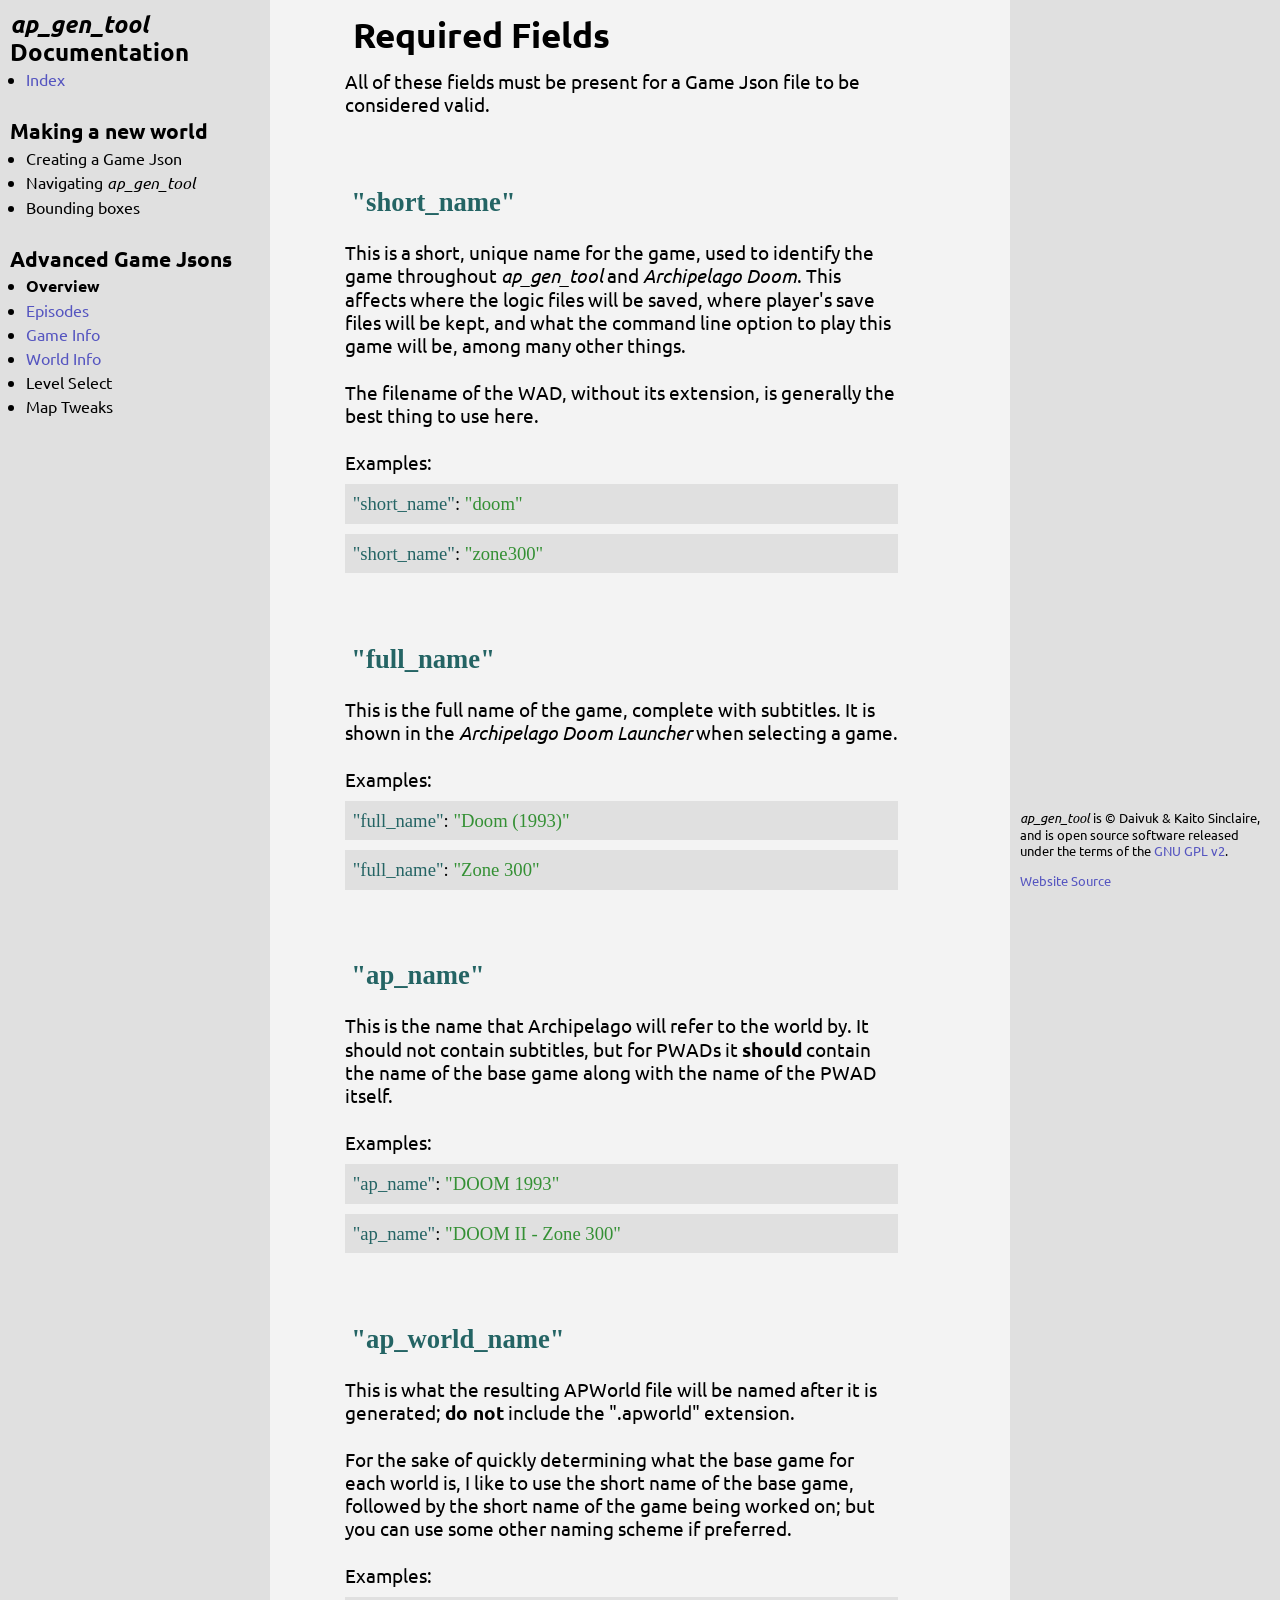
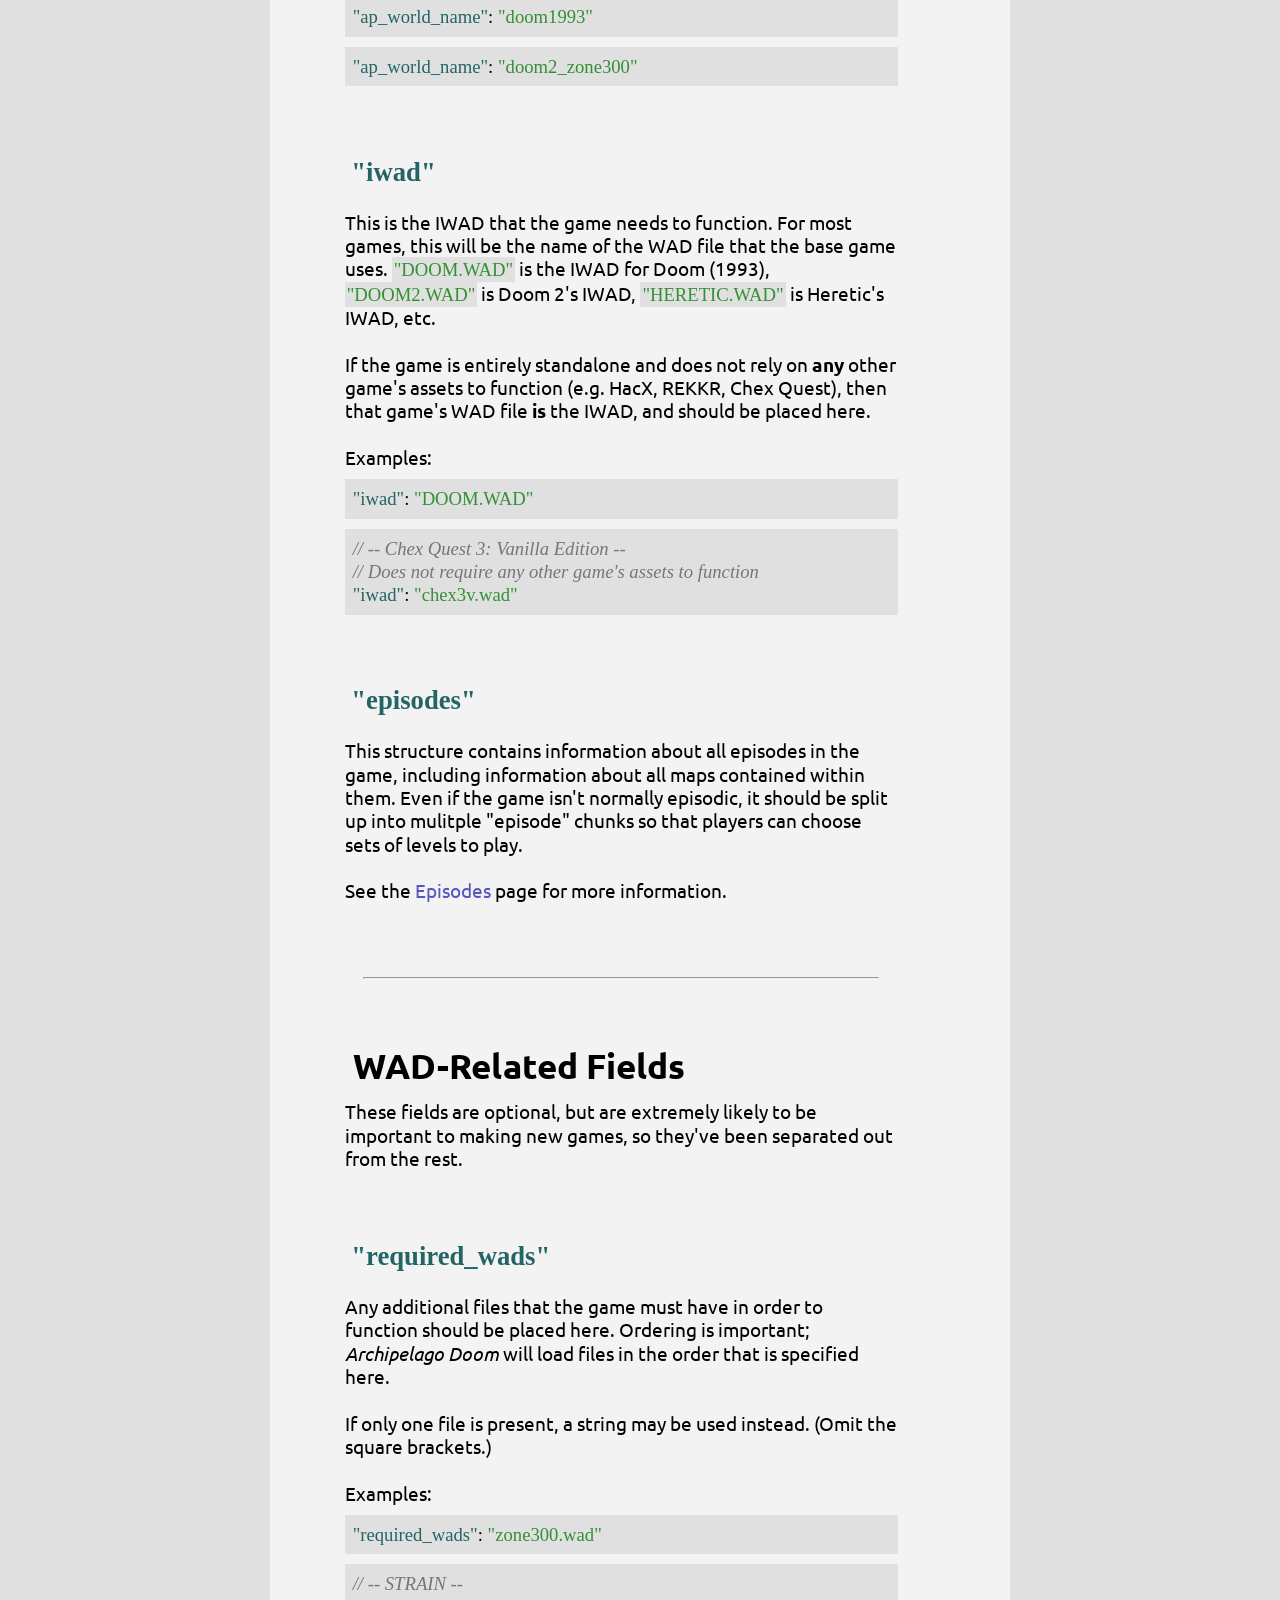
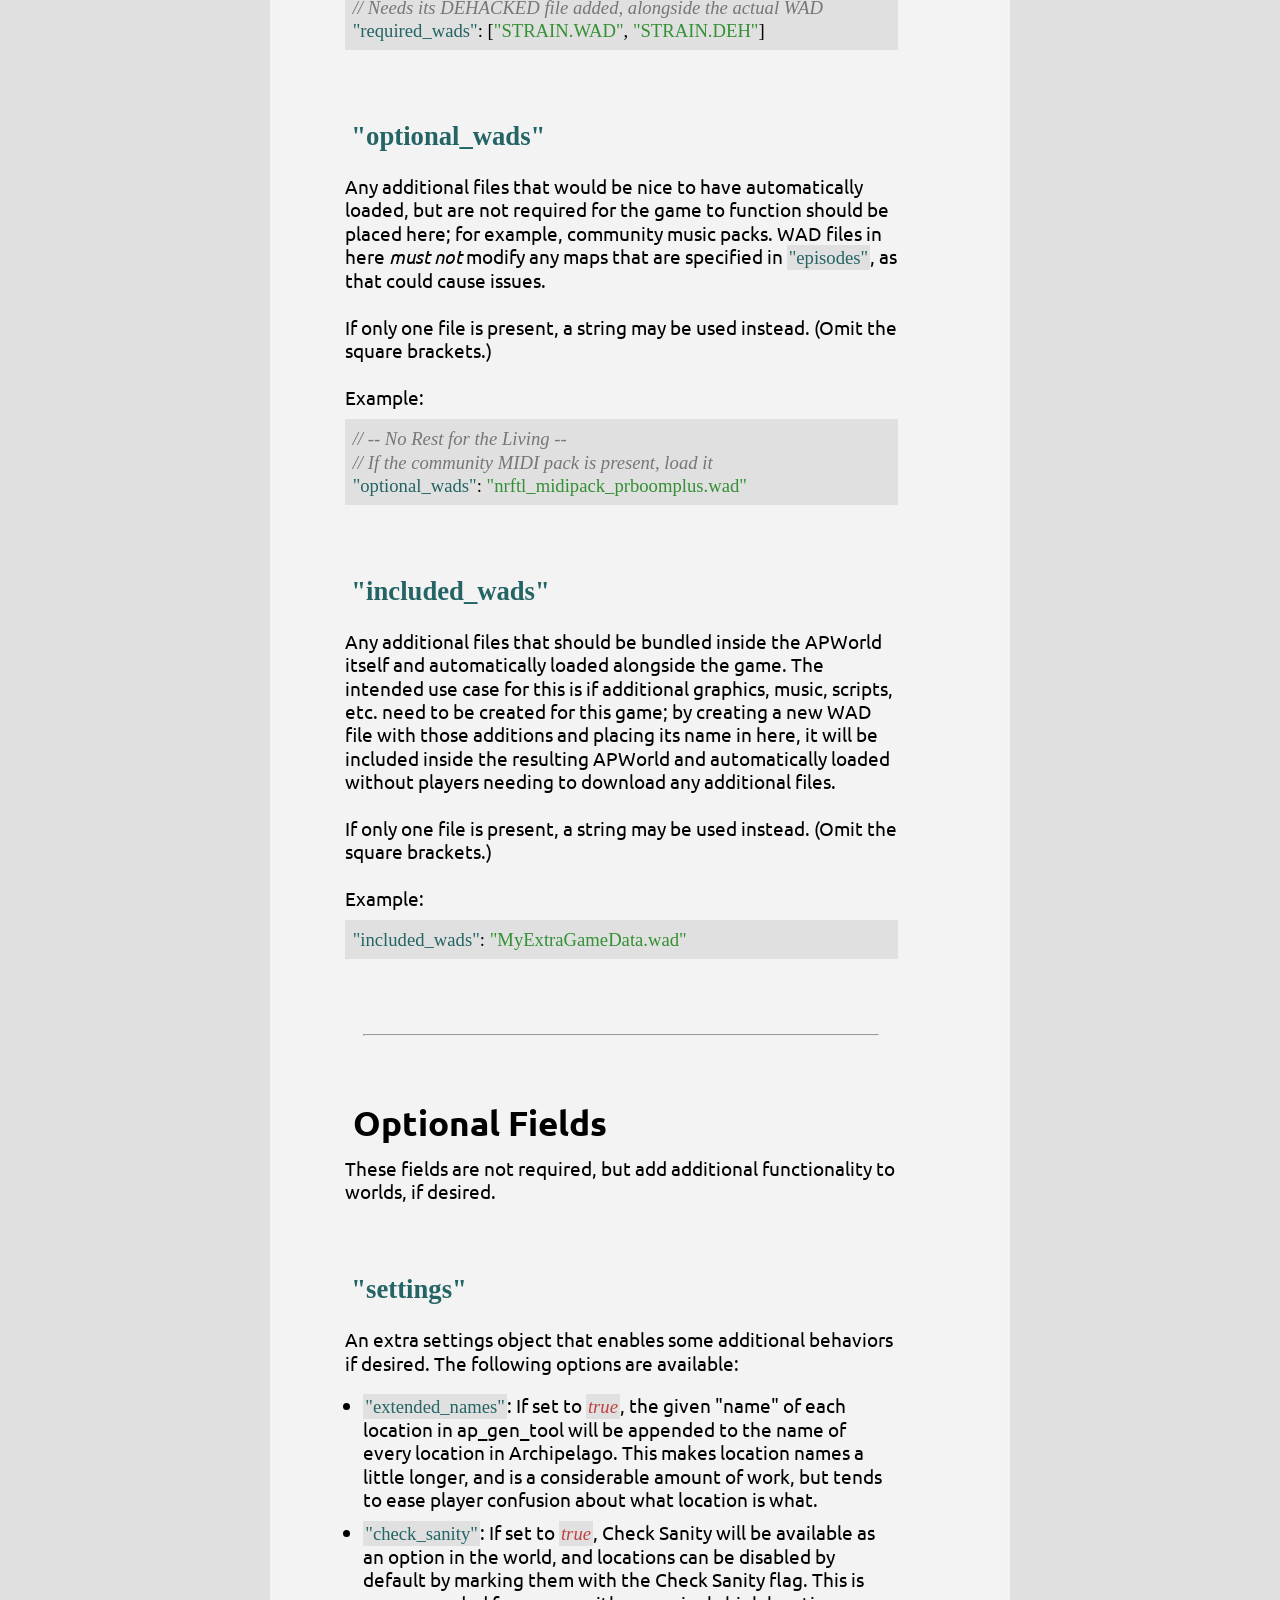
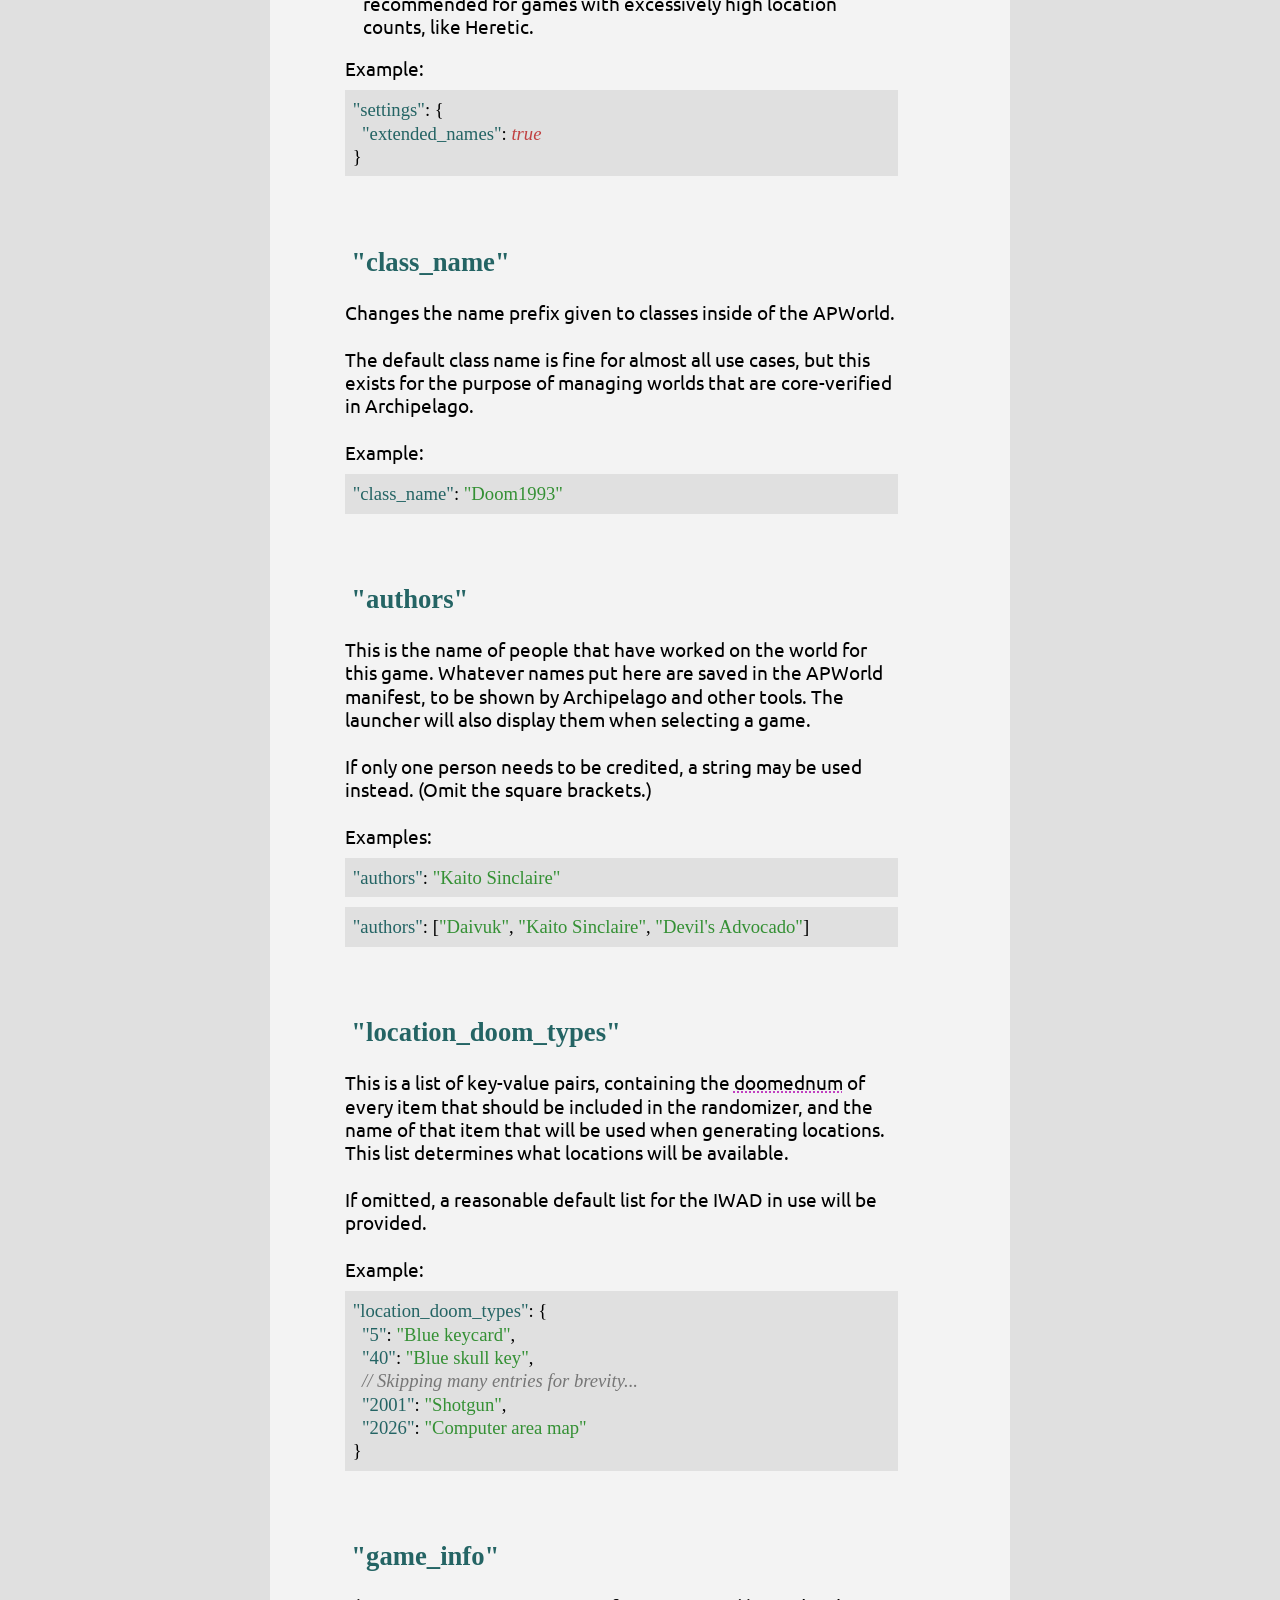
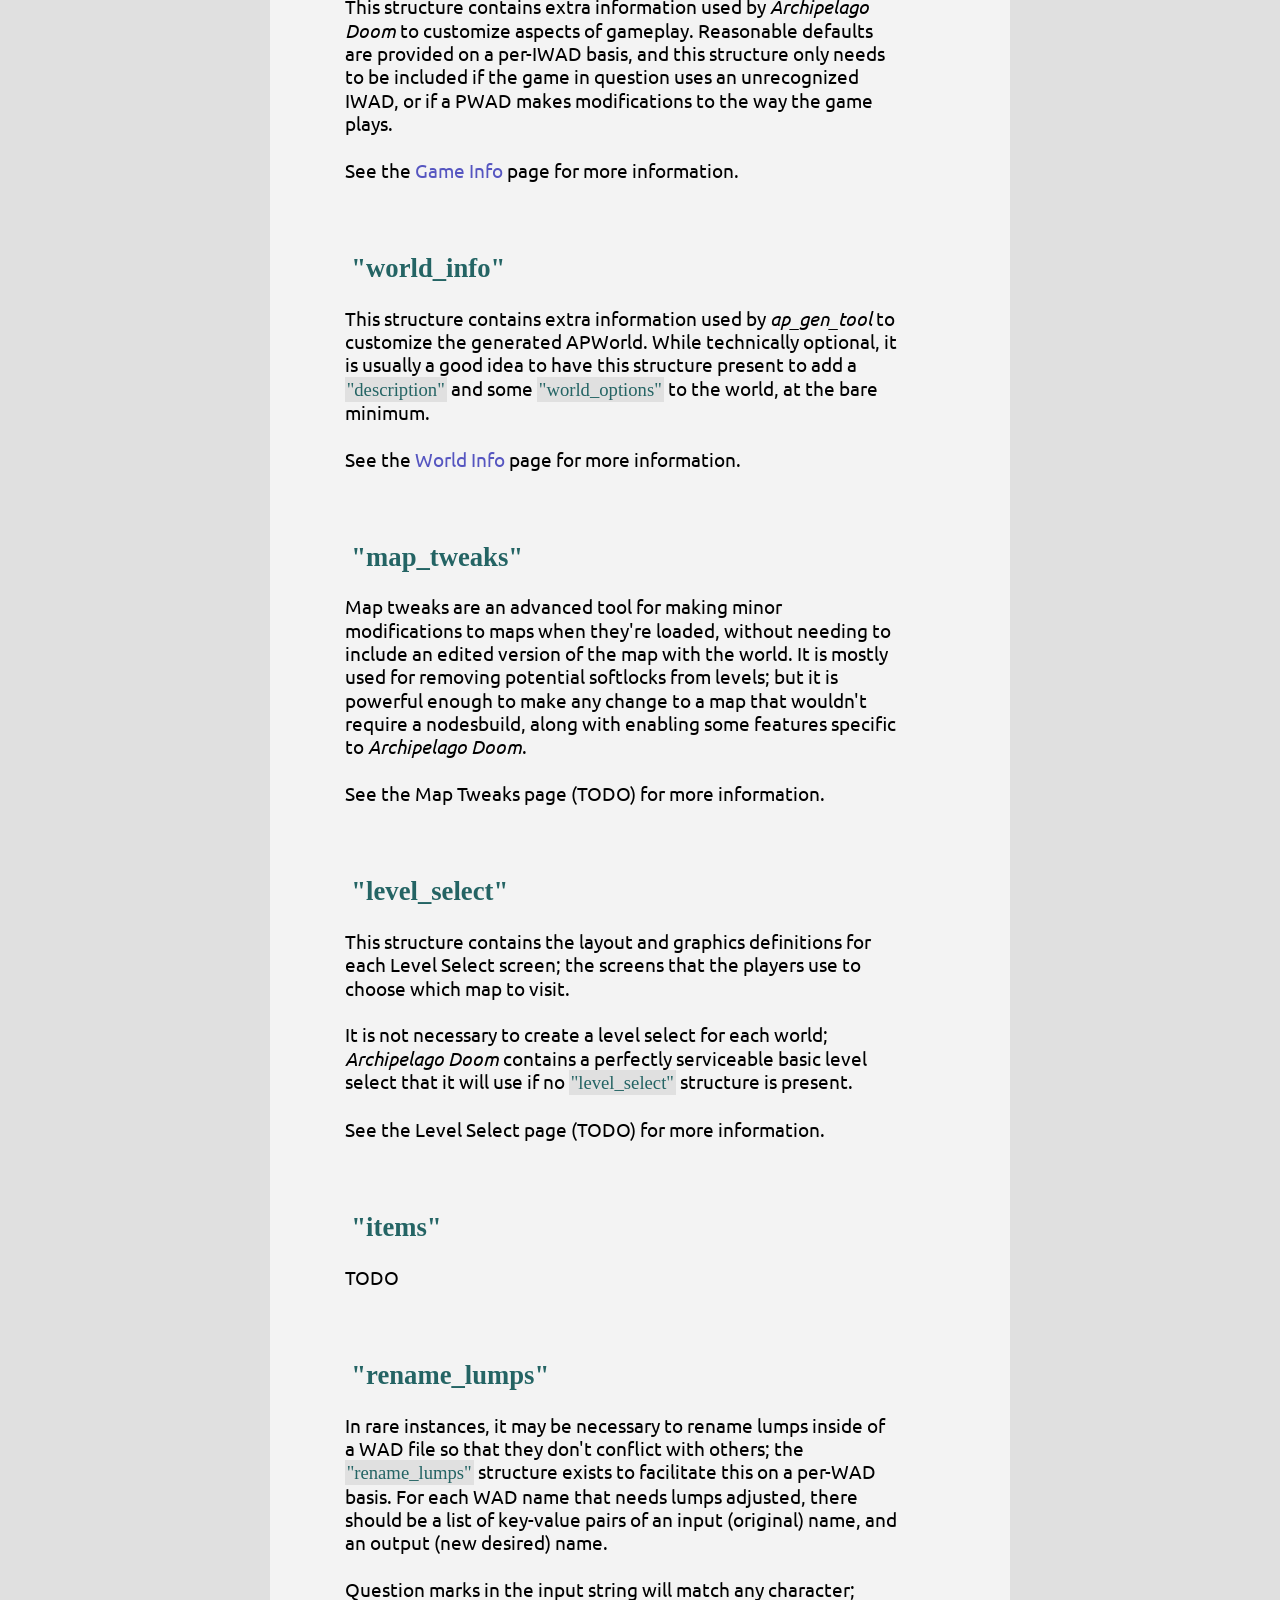
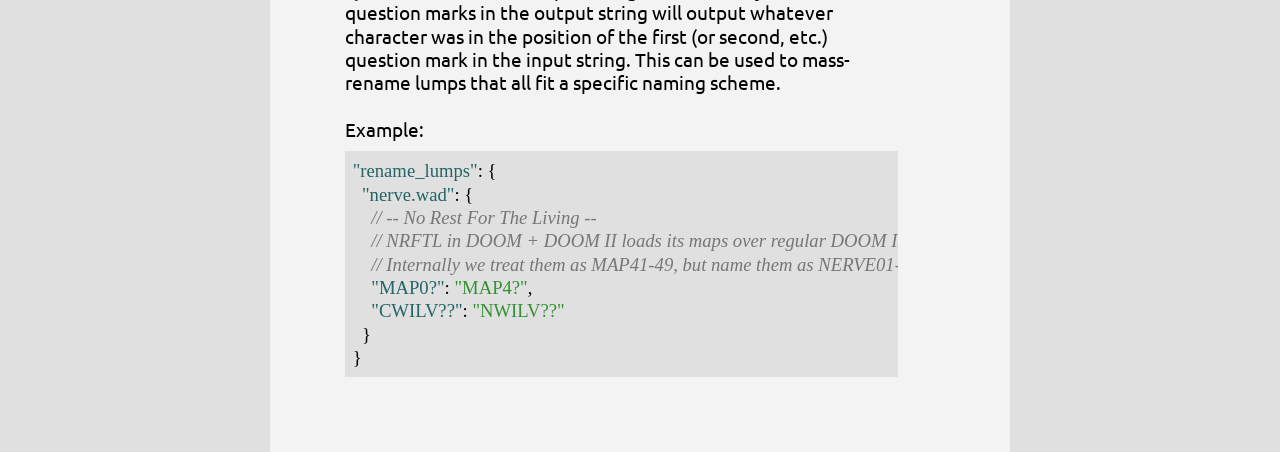
<file: ap_gen_tool/advanced/overview.html>
<!DOCTYPE html>
<html>
<head>
  <link rel="preconnect" href="https://fonts.googleapis.com">
  <link rel="preconnect" href="https://fonts.gstatic.com" crossorigin>
  <link href="https://fonts.googleapis.com/css2?family=Ubuntu+Mono:ital@0;1&family=Ubuntu:ital,wght@0,400;0,700;1,400;1,700&display=swap" rel="stylesheet">
  <link href="../../style/manual.css" rel="stylesheet" />
  <title>Advanced Game Jsons: Overview - ap_gen_tool Documentation</title>
</head>

<body>

<div class="overlay ov-navigation">
<!-- ---------------------------------------------------------------------- -->
<h1><i>ap_gen_tool</i> Documentation</h1>
<ul>
  <li><a href="/ap_gen_tool/">Index</a></li>
</ul>
<h2>Making a new world</h2>
<ul>
  <li>Creating a Game Json</li>
  <li>Navigating <i>ap_gen_tool</i></li>
  <li>Bounding boxes</li>
</ul>
<h2>Advanced Game Jsons</h2>
<ul>
  <li class="selected">Overview</li>
  <li><a href="/ap_gen_tool/advanced/episodes.html">Episodes</a></li>
  <li><a href="/ap_gen_tool/advanced/game_info.html">Game Info</a></li>
  <li><a href="/ap_gen_tool/advanced/world_info.html">World Info</a></li>
  <li>Level Select</li>
  <li>Map Tweaks</li>
</ul>
<!-- ---------------------------------------------------------------------- -->
</div>

<div class="overlay ov-credits hide-minimal">
<div><i>ap_gen_tool</i> is &copy; Daivuk & Kaito Sinclaire, and is open source software released under the terms of the <a href="https://raw.githubusercontent.com/ArchipelagoDoom/ap_gen_tool/refs/heads/main/COPYING">GNU GPL v2</a>.</div>
<div><a href="https://github.com/ArchipelagoDoom/archipelagodoom.github.io/">Website Source</a></div>
</div>


<div class="base">
<div class="navbar"></div>
<div class="content">
<!-- ---------------------------------------------------------------------- -->
<h1>Required Fields</h1>
<div>
All of these fields must be present for a Game Json file to be considered valid.
</div>

<h2 id="short_name" class="code-header">"short_name"</h2>
<div>
This is a short, unique name for the game, used to identify the game throughout <i>ap_gen_tool</i> and <i>Archipelago Doom</i>. This affects where the logic files will be saved, where player's save files will be kept, and what the command line option to play this game will be, among many other things.
<br><br>
The filename of the WAD, without its extension, is generally the best thing to use here.
<br><br>
Examples:
<pre>
<span class="key">"short_name"</span>: <span class="string">"doom"</span>
</pre>
<pre>
<span class="key">"short_name"</span>: <span class="string">"zone300"</span>
</pre>
</div>


<h2 id="full_name" class="code-header">"full_name"</h2>
<div>
This is the full name of the game, complete with subtitles. It is shown in the <i>Archipelago Doom Launcher</i> when selecting a game.
<br><br>
Examples:
<pre>
<span class="key">"full_name"</span>: <span class="string">"Doom (1993)"</span>
</pre>
<pre>
<span class="key">"full_name"</span>: <span class="string">"Zone 300"</span>
</pre>
</div>


<h2 id="ap_name" class="code-header">"ap_name"</h2>
<div>
This is the name that Archipelago will refer to the world by. It should not contain subtitles, but for PWADs it <b>should</b> contain the name of the base game along with the name of the PWAD itself.
<br><br>
Examples:
<pre>
<span class="key">"ap_name"</span>: <span class="string">"DOOM 1993"</span>
</pre>
<pre>
<span class="key">"ap_name"</span>: <span class="string">"DOOM II - Zone 300"</span>
</pre>
</div>


<h2 id="ap_world_name" class="code-header">"ap_world_name"</h2>
<div>
This is what the resulting APWorld file will be named after it is generated; <b>do not</b> include the ".apworld" extension.
<br><br>
For the sake of quickly determining what the base game for each world is, I like to use the short name of the base game, followed by the short name of the game being worked on; but you can use some other naming scheme if preferred.
<br><br>
Examples:
<pre>
<span class="key">"ap_world_name"</span>: <span class="string">"doom1993"</span>
</pre>
<pre>
<span class="key">"ap_world_name"</span>: <span class="string">"doom2_zone300"</span>
</pre>
</div>


<h2 id="iwad" class="code-header">"iwad"</h2>
<div>
This is the IWAD that the game needs to function. For most games, this will be the name of the WAD file that the base game uses. <span class="inline-code string">"DOOM.WAD"</span> is the IWAD for Doom (1993), <span class="inline-code string">"DOOM2.WAD"</span> is Doom 2's IWAD, <span class="inline-code string">"HERETIC.WAD"</span> is Heretic's IWAD, etc.
<br><br>
If the game is entirely standalone and does not rely on <b>any</b> other game's assets to function (e.g. HacX, REKKR, Chex Quest), then that game's WAD file <b>is</b> the IWAD, and should be placed here.
<br><br>
Examples:
<pre>
<span class="key">"iwad"</span>: <span class="string">"DOOM.WAD"</span>
</pre>
<pre>
<span class="comment">// -- Chex Quest 3: Vanilla Edition --</span>
<span class="comment">// Does not require any other game's assets to function</span>
<span class="key">"iwad"</span>: <span class="string">"chex3v.wad"</span>
</pre>
</div>


<h2 id="episodes" class="code-header">"episodes"</h2>
<div>
This structure contains information about all episodes in the game, including information about all maps contained within them. Even if the game isn't normally episodic, it should be split up into mulitple "episode" chunks so that players can choose sets of levels to play.
<br><br>
See the <a href="/ap_gen_tool/advanced/episodes.html">Episodes</a> page for more information.
</div>


<hr>


<h1>WAD-Related Fields</h1>
<div>
These fields are optional, but are extremely likely to be important to making new games, so they've been separated out from the rest.
</div>


<h2 id="required_wads" class="code-header">"required_wads"</h2>
<div>
Any additional files that the game must have in order to function should be placed here. Ordering is important; <i>Archipelago Doom</i> will load files in the order that is specified here.
<br><br>
If only one file is present, a string may be used instead. (Omit the square brackets.)
<br><br>
Examples:
<pre>
<span class="key">"required_wads"</span>: <span class="string">"zone300.wad"</span>
</pre>
<pre>
<span class="comment">// -- STRAIN --</span>
<span class="comment">// Needs its DEHACKED file added, alongside the actual WAD</span>
<span class="key">"required_wads"</span>: [<span class="string">"STRAIN.WAD"</span>, <span class="string">"STRAIN.DEH"</span>]
</pre>
</div>


<h2 id="optional_wads" class="code-header">"optional_wads"</h2>
<div>
Any additional files that would be nice to have automatically loaded, but are not required for the game to function should be placed here; for example, community music packs. WAD files in here <i>must not</i> modify any maps that are specified in <a href="#episodes"><span class="inline-code key">"episodes"</span></a>, as that could cause issues.
<br><br>
If only one file is present, a string may be used instead. (Omit the square brackets.)
<br><br>
Example:
<pre>
<span class="comment">// -- No Rest for the Living --</span>
<span class="comment">// If the community MIDI pack is present, load it</span>
<span class="key">"optional_wads"</span>: <span class="string">"nrftl_midipack_prboomplus.wad"</span>
</pre>
</div>


<h2 id="included_wads" class="code-header">"included_wads"</h2>
<div>
Any additional files that should be bundled inside the APWorld itself and automatically loaded alongside the game. The intended use case for this is if additional graphics, music, scripts, etc. need to be created for this game; by creating a new WAD file with those additions and placing its name in here, it will be included inside the resulting APWorld and automatically loaded without players needing to download any additional files.
<br><br>
If only one file is present, a string may be used instead. (Omit the square brackets.)
<br><br>
Example:
<pre>
<span class="key">"included_wads"</span>: <span class="string">"MyExtraGameData.wad"</span>
</pre>
</div>


<hr>


<h1>Optional Fields</h1>
<div>
These fields are not required, but add additional functionality to worlds, if desired.
</div>


<h2 id="settings" class="code-header">"settings"</h2>
<div>
An extra settings object that enables some additional behaviors if desired. The following options are available:
<ul>
<li><span class="inline-code key">"extended_names"</span>: If set to <span class="inline-code bool">true</span>, the given "name" of each location in ap_gen_tool will be appended to the name of every location in Archipelago. This makes location names a little longer, and is a considerable amount of work, but tends to ease player confusion about what location is what.</li>
<li><span class="inline-code key">"check_sanity"</span>: If set to <span class="inline-code bool">true</span>, Check Sanity will be available as an option in the world, and locations can be disabled by default by marking them with the Check Sanity flag. This is recommended for games with excessively high location counts, like Heretic.</li>
</ul>
Example:
<pre>
<span class="key">"settings"</span>: {
  <span class="key">"extended_names"</span>: <span class="bool">true</span>
}
</pre>
</div>


<h2 id="class_name" class="code-header">"class_name"</h2>
<div>
Changes the name prefix given to classes inside of the APWorld.
<br><br>
The default class name is fine for almost all use cases, but this exists for the purpose of managing worlds that are core-verified in Archipelago.
<br><br>
Example:
<pre>
<span class="key">"class_name"</span>: <span class="string">"Doom1993"</span>
</pre>
</div>


<h2 id="authors" class="code-header">"authors"</h2>
<div>
This is the name of people that have worked on the world for this game. Whatever names put here are saved in the APWorld manifest, to be shown by Archipelago and other tools. The launcher will also display them when selecting a game.
<br><br>
If only one person needs to be credited, a string may be used instead. (Omit the square brackets.)
<br><br>
Examples:
<pre>
<span class="key">"authors"</span>: <span class="string">"Kaito Sinclaire"</span>
</pre>
<pre>
<span class="key">"authors"</span>: [<span class="string">"Daivuk"</span>, <span class="string">"Kaito Sinclaire"</span>, <span class="string">"Devil's Advocado"</span>]
</pre>
</div>


<h2 id="location_doom_types" class="code-header">"location_doom_types"</h2>
<div>
This is a list of key-value pairs, containing the <span class="clarify" title="Editor thing number.">doomednum</span> of every item that should be included in the randomizer, and the name of that item that will be used when generating locations. This list determines what locations will be available.
<br><br>
If omitted, a reasonable default list for the IWAD in use will be provided.
<br><br>
Example:
<pre>
<span class="key">"location_doom_types"</span>: {
  <span class="key">"5"</span>: <span class="string">"Blue keycard"</span>,
  <span class="key">"40"</span>: <span class="string">"Blue skull key"</span>,
  <span class="comment">// Skipping many entries for brevity...</span>
  <span class="key">"2001"</span>: <span class="string">"Shotgun"</span>,
  <span class="key">"2026"</span>: <span class="string">"Computer area map"</span>
}
</pre>
</div>


<h2 id="game_info" class="code-header">"game_info"</h2>
<div>
This structure contains extra information used by <i>Archipelago Doom</i> to customize aspects of gameplay. Reasonable defaults are provided on a per-IWAD basis, and this structure only needs to be included if the game in question uses an unrecognized IWAD, or if a PWAD makes modifications to the way the game plays.
<br><br>
See the <a href="/ap_gen_tool/advanced/game_info.html">Game Info</a> page for more information.
</div>


<h2 id="world_info" class="code-header">"world_info"</h2>
<div>
This structure contains extra information used by <i>ap_gen_tool</i> to customize the generated APWorld. While technically optional, it is usually a good idea to have this structure present to add a <span class="inline-code key">"description"</span> and some <span class="inline-code key">"world_options"</span> to the world, at the bare minimum.
<br><br>
See the <a href="/ap_gen_tool/advanced/world_info.html">World Info</a> page for more information.
</div>


<h2 id="map_tweaks" class="code-header">"map_tweaks"</h2>
<div>
Map tweaks are an advanced tool for making minor modifications to maps when they're loaded, without needing to include an edited version of the map with the world. It is mostly used for removing potential softlocks from levels; but it is powerful enough to make any change to a map that wouldn't require a nodesbuild, along with enabling some features specific to <i>Archipelago Doom</i>.
<br><br>
See the Map Tweaks page (TODO) for more information.
</div>


<h2 id="level_select" class="code-header">"level_select"</h2>
<div>
This structure contains the layout and graphics definitions for each Level Select screen; the screens that the players use to choose which map to visit.
<br><br>
It is not necessary to create a level select for each world; <i>Archipelago Doom</i> contains a perfectly serviceable basic level select that it will use if no <span class="inline-code key">"level_select"</span> structure is present.
<br><br>
See the Level Select page (TODO) for more information.
</div>


<h2 id="items" class="code-header">"items"</h2>
<div>
TODO
</div>


<h2 id="rename_lumps" class="code-header">"rename_lumps"</h2>
<div>
In rare instances, it may be necessary to rename lumps inside of a WAD file so that they don't conflict with others; the <span class="inline-code key">"rename_lumps"</span> structure exists to facilitate this on a per-WAD basis. For each WAD name that needs lumps adjusted, there should be a list of key-value pairs of an input (original) name, and an output (new desired) name.
<br><br>
Question marks in the input string will match any character; question marks in the output string will output whatever character was in the position of the first (or second, etc.) question mark in the input string. This can be used to mass-rename lumps that all fit a specific naming scheme.
<br><br>
Example:
<pre>
<span class="key">"rename_lumps"</span>: {
  <span class="key">"nerve.wad"</span>: {
    <span class="comment">// -- No Rest For The Living --</span>
    <span class="comment">// NRFTL in DOOM + DOOM II loads its maps over regular DOOM II. We need to fix that.</span>
    <span class="comment">// Internally we treat them as MAP41-49, but name them as NERVE01-09.</span>
    <span class="key">"MAP0?"</span>: <span class="string">"MAP4?"</span>,
    <span class="key">"CWILV??"</span>: <span class="string">"NWILV??"</span>
  }
}
</pre>
</div>

<!-- ---------------------------------------------------------------------- -->
</div>
<div class="navbar hide-minimal"></div>
</div>
</body>
</html>
</file>
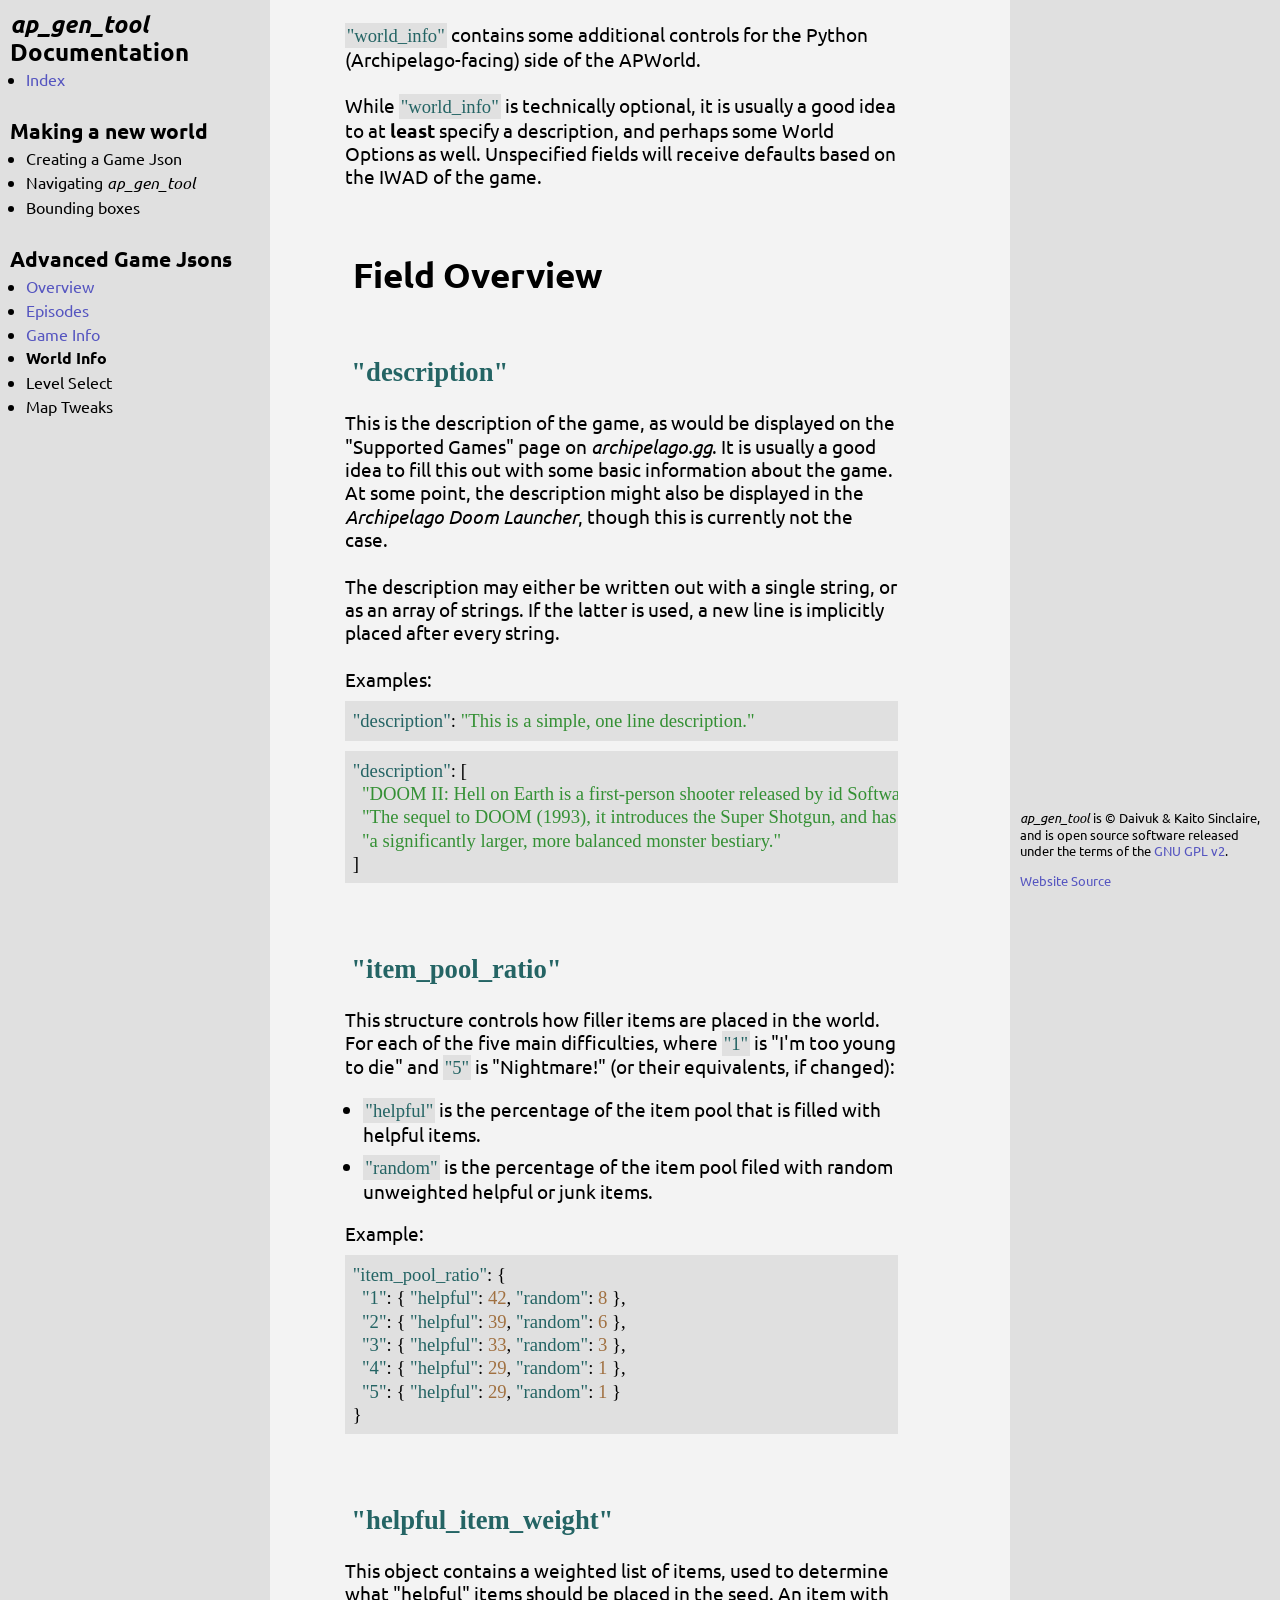
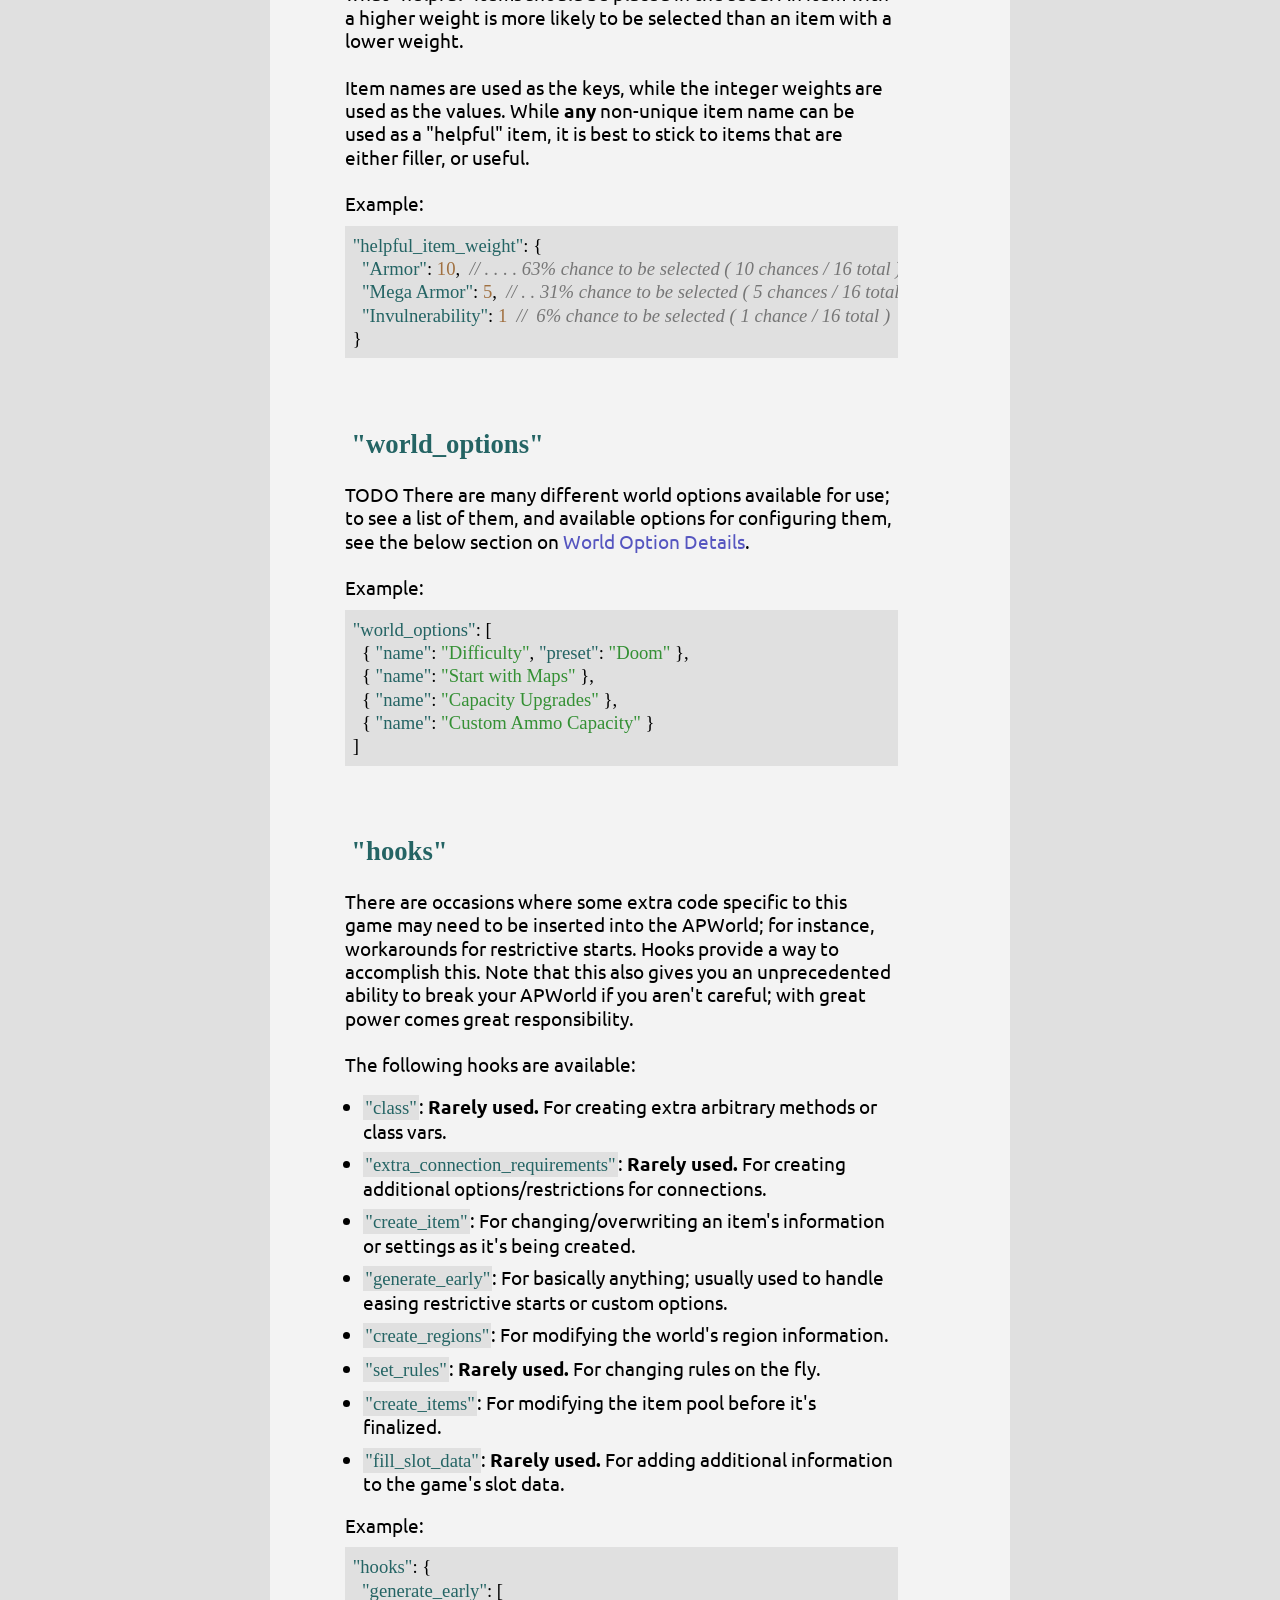
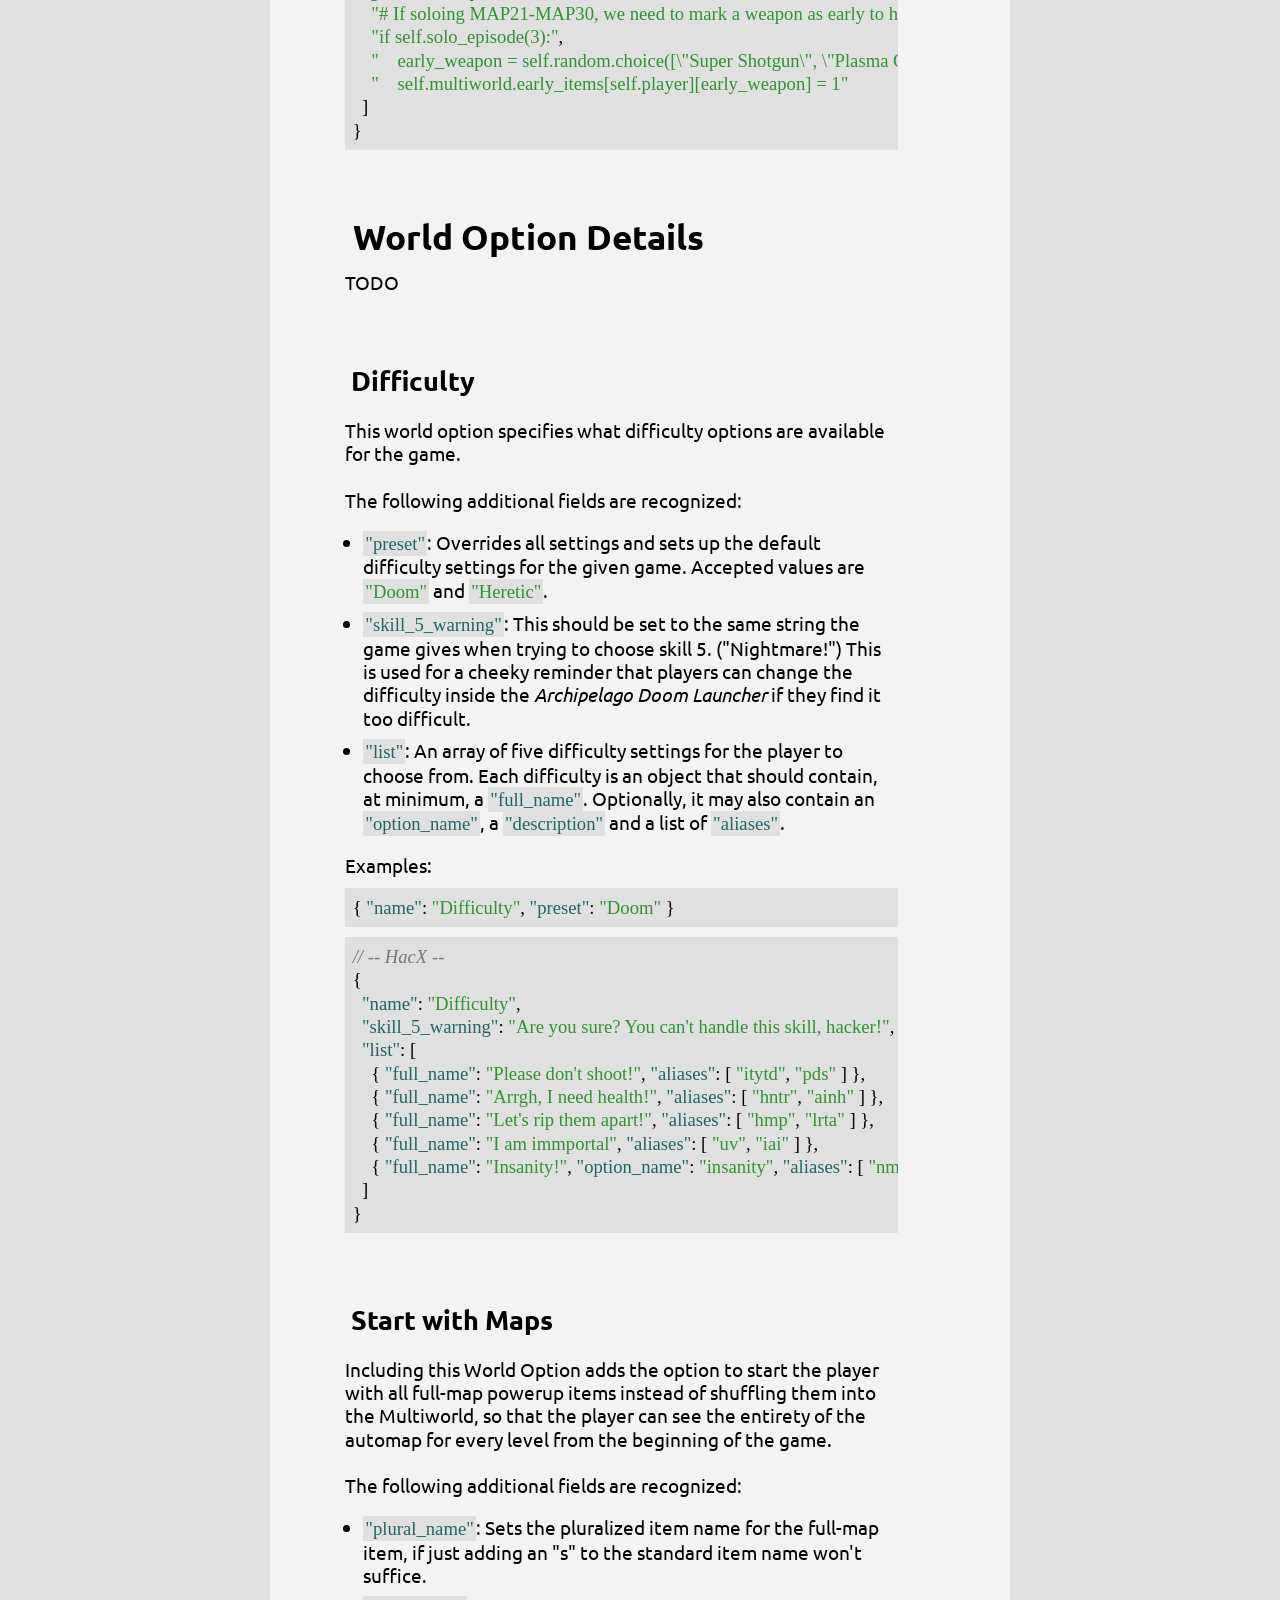
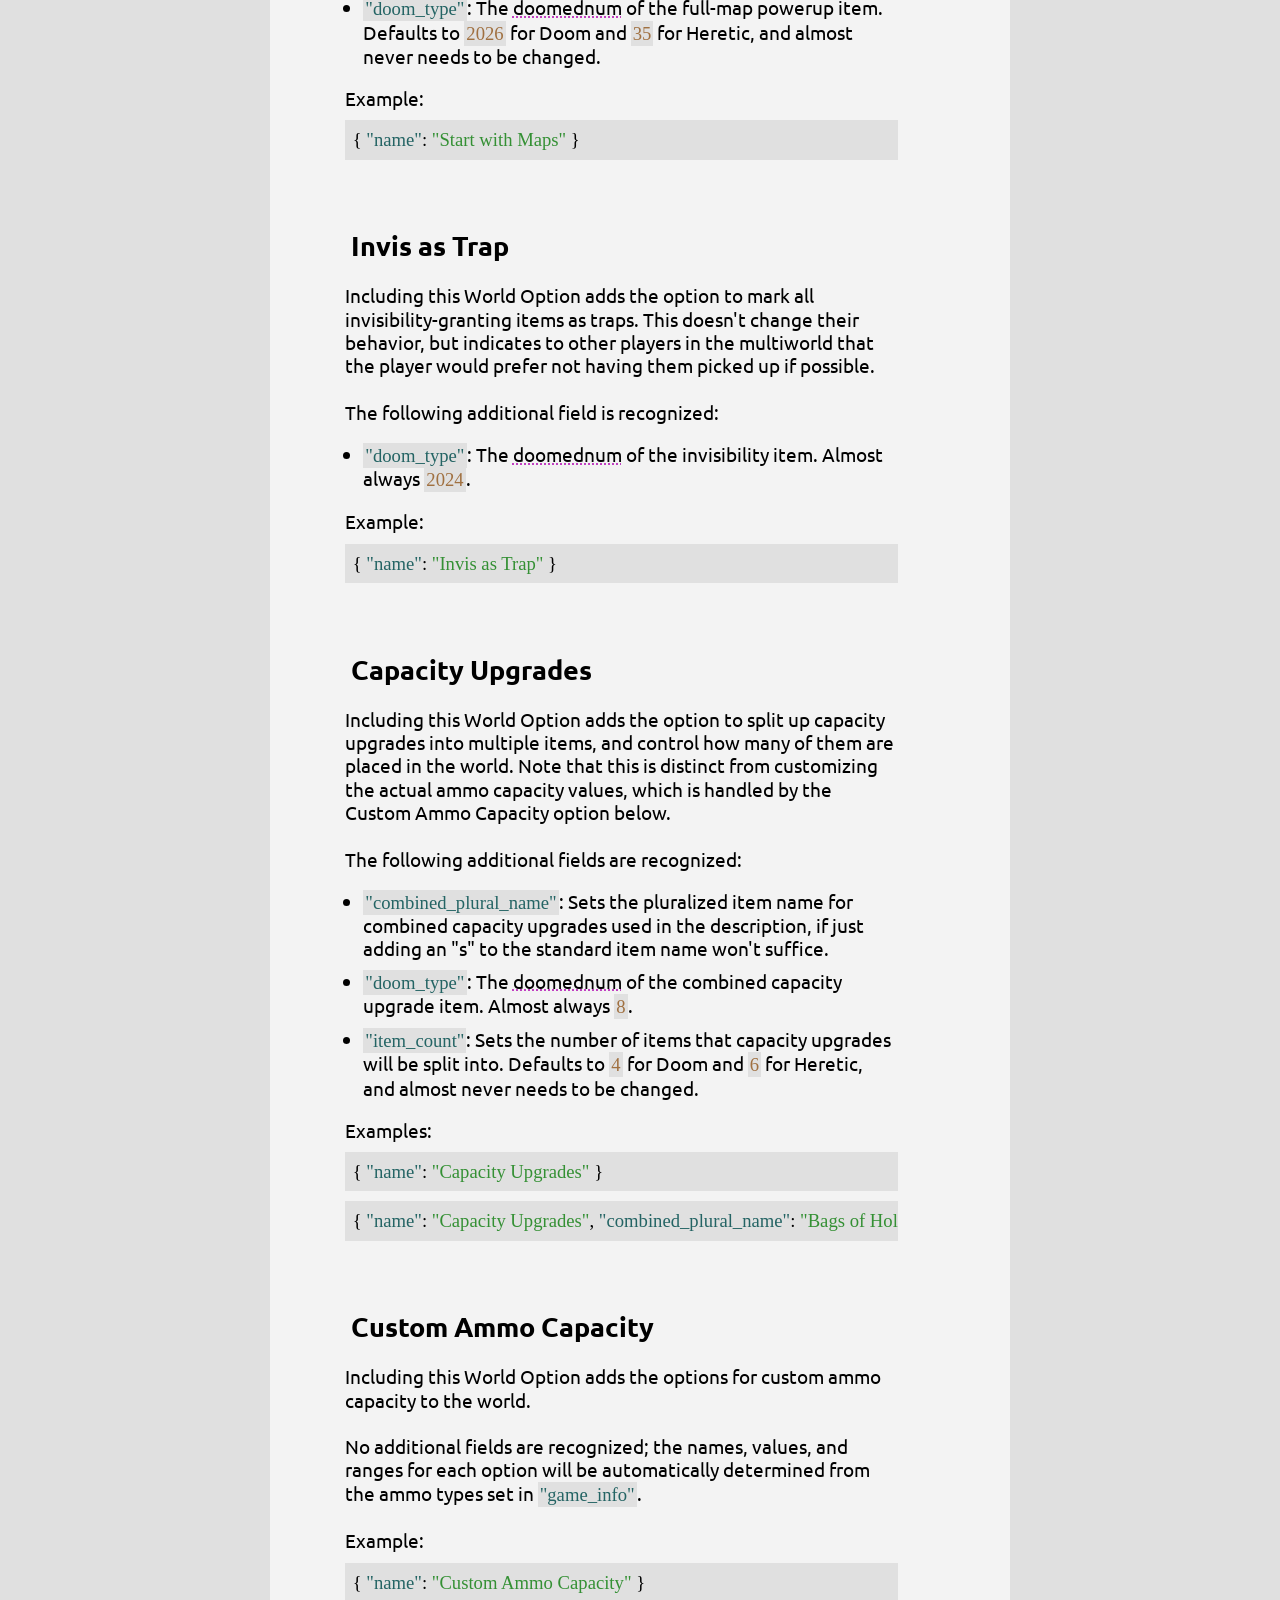
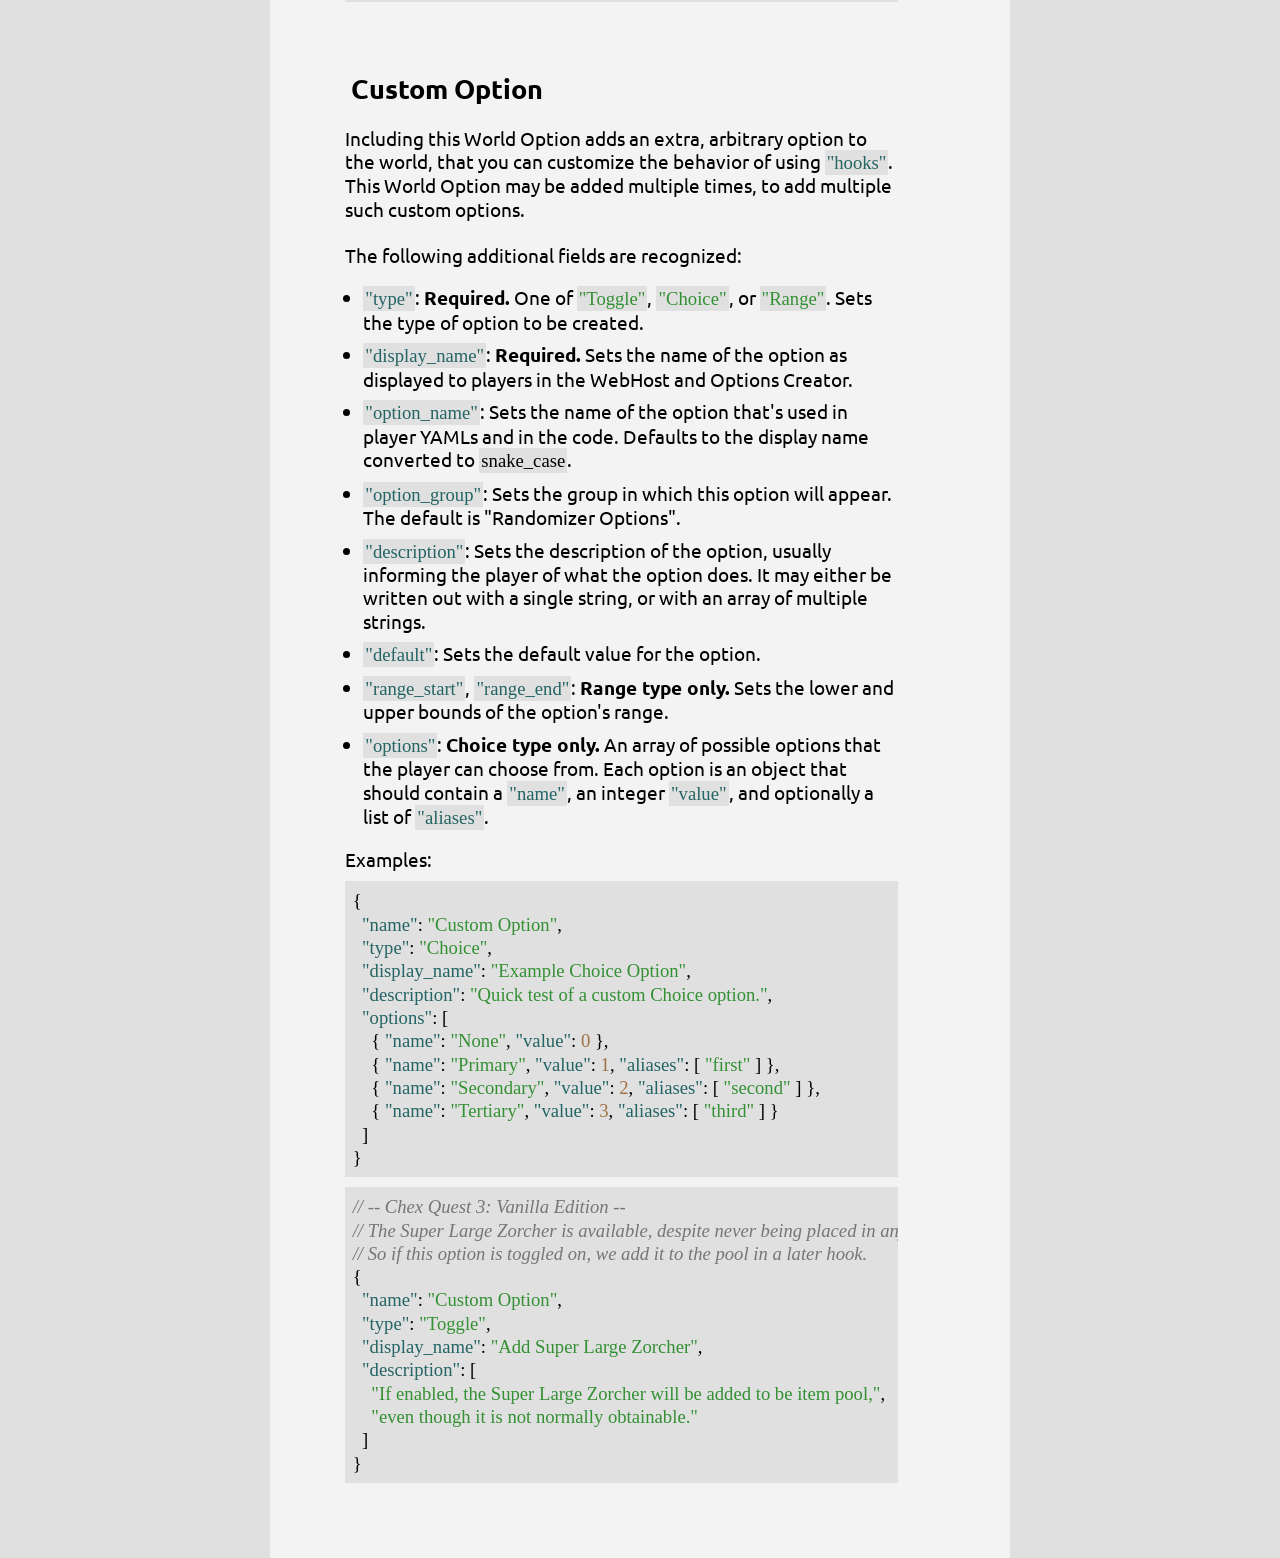
<file: ap_gen_tool/advanced/world_info.html>
<!DOCTYPE html>
<html>
<head>
  <link rel="preconnect" href="https://fonts.googleapis.com">
  <link rel="preconnect" href="https://fonts.gstatic.com" crossorigin>
  <link href="https://fonts.googleapis.com/css2?family=Ubuntu+Mono:ital@0;1&family=Ubuntu:ital,wght@0,400;0,700;1,400;1,700&display=swap" rel="stylesheet">
  <link href="../../style/manual.css" rel="stylesheet" />
  <title>Advanced Game Jsons: World Info - ap_gen_tool Documentation</title>
</head>

<body>

<div class="overlay ov-navigation">
<!-- ---------------------------------------------------------------------- -->
<h1><i>ap_gen_tool</i> Documentation</h1>
<ul>
	<li><a href="/ap_gen_tool/">Index</a></li>
</ul>
<h2>Making a new world</h2>
<ul>
  <li>Creating a Game Json</li>
  <li>Navigating <i>ap_gen_tool</i></li>
  <li>Bounding boxes</li>
</ul>
<h2>Advanced Game Jsons</h2>
<ul>
  <li><a href="/ap_gen_tool/advanced/overview.html">Overview</a></li>
  <li><a href="/ap_gen_tool/advanced/episodes.html">Episodes</a></li>
  <li><a href="/ap_gen_tool/advanced/game_info.html">Game Info</a></li>
  <li class="selected">World Info</li>
  <li>Level Select</li>
  <li>Map Tweaks</li>
</ul>
<!-- ---------------------------------------------------------------------- -->
</div>

<div class="hide-minimal overlay ov-credits">
<div><i>ap_gen_tool</i> is &copy; Daivuk & Kaito Sinclaire, and is open source software released under the terms of the <a href="https://raw.githubusercontent.com/ArchipelagoDoom/ap_gen_tool/refs/heads/main/COPYING">GNU GPL v2</a>.</div>
<div><a href="https://github.com/ArchipelagoDoom/archipelagodoom.github.io/">Website Source</a></div>
</div>


<div class="base">
<div class="navbar"></div>
<div class="content">
<!-- ---------------------------------------------------------------------- -->
<br>
<div>
<span class="inline-code key">"world_info"</span> contains some additional controls for the Python (Archipelago-facing) side of the APWorld.
<br><br>
While <span class="inline-code key">"world_info"</span> is technically optional, it is usually a good idea to at <b>least</b> specify a description, and perhaps some World Options as well. Unspecified fields will receive defaults based on the IWAD of the game.
</div>


<h1>Field Overview</h1>
<div></div>


<h2 id="description" class="code-header">"description"</h2>
<div>
This is the description of the game, as would be displayed on the "Supported Games" page on <i>archipelago.gg</i>. It is usually a good idea to fill this out with some basic information about the game. At some point, the description might also be displayed in the <i>Archipelago Doom Launcher</i>, though this is currently not the case.
<br><br>
The description may either be written out with a single string, or as an array of strings. If the latter is used, a new line is implicitly placed after every string.
<br><br>
Examples:
<pre>
<span class="key">"description"</span>: <span class="string">"This is a simple, one line description."</span>
</pre>
<pre>
<span class="key">"description"</span>: [
  <span class="string">"DOOM II: Hell on Earth is a first-person shooter released by id Software in 1994."</span>,
  <span class="string">"The sequel to DOOM (1993), it introduces the Super Shotgun, and has larger levels and"</span>,
  <span class="string">"a significantly larger, more balanced monster bestiary."</span>
]
</pre>
</div>


<h2 id="item_pool_ratio" class="code-header">"item_pool_ratio"</h2>
<div>
This structure controls how filler items are placed in the world. For each of the five main difficulties, where <span class="inline-code key">"1"</span> is "I'm too young to die" and <span class="inline-code key">"5"</span> is "Nightmare!" (or their equivalents, if changed):
<ul>
<li><span class="inline-code key">"helpful"</span> is the percentage of the item pool that is filled with helpful items.</li>
<li><span class="inline-code key">"random"</span> is the percentage of the item pool filed with random unweighted helpful or junk items.</li>
</ul>
Example:
<pre>
<span class="key">"item_pool_ratio"</span>: {
  <span class="key">"1"</span>: { <span class="key">"helpful"</span>: <span class="int">42</span>, <span class="key">"random"</span>: <span class="int">8</span> },
  <span class="key">"2"</span>: { <span class="key">"helpful"</span>: <span class="int">39</span>, <span class="key">"random"</span>: <span class="int">6</span> },
  <span class="key">"3"</span>: { <span class="key">"helpful"</span>: <span class="int">33</span>, <span class="key">"random"</span>: <span class="int">3</span> },
  <span class="key">"4"</span>: { <span class="key">"helpful"</span>: <span class="int">29</span>, <span class="key">"random"</span>: <span class="int">1</span> },
  <span class="key">"5"</span>: { <span class="key">"helpful"</span>: <span class="int">29</span>, <span class="key">"random"</span>: <span class="int">1</span> }
}
</pre>
</div>


<h2 id="helpful_item_weight" class="code-header">"helpful_item_weight"</h2>
<div>
This object contains a weighted list of items, used to determine what "helpful" items should be placed in the seed. An item with a higher weight is more likely to be selected than an item with a lower weight.
<br><br>
Item names are used as the keys, while the integer weights are used as the values. While <b>any</b> non-unique item name can be used as a "helpful" item, it is best to stick to items that are either filler, or useful.
<br><br>
Example:
<pre>
<span class="key">"helpful_item_weight"</span>: {
  <span class="key">"Armor"</span>: <span class="int">10</span>,  <span class="comment">// . . . . 63% chance to be selected ( 10 chances / 16 total )</span>
  <span class="key">"Mega Armor"</span>: <span class="int">5</span>,  <span class="comment">// . . 31% chance to be selected ( 5 chances / 16 total )</span>
  <span class="key">"Invulnerability"</span>: <span class="int">1</span>  <span class="comment">//  6% chance to be selected ( 1 chance / 16 total )</span>
}
</pre>
</div>


<h2 id="world_options" class="code-header">"world_options"</h2>
<div>
TODO
There are many different world options available for use; to see a list of them, and available options for configuring them, see the below section on <a href="#world-option-details">World Option Details</a>.
<br><br>
Example:
<pre>
<span class="key">"world_options"</span>: [
  { <span class="key">"name"</span>: <span class="string">"Difficulty"</span>, <span class="key">"preset"</span>: <span class="string">"Doom"</span> },
  { <span class="key">"name"</span>: <span class="string">"Start with Maps"</span> },
  { <span class="key">"name"</span>: <span class="string">"Capacity Upgrades"</span> },
  { <span class="key">"name"</span>: <span class="string">"Custom Ammo Capacity"</span> }
]
</pre>
</div>


<h2 id="hooks" class="code-header">"hooks"</h2>
<div>
There are occasions where some extra code specific to this game may need to be inserted into the APWorld; for instance, workarounds for restrictive starts.  Hooks provide a way to accomplish this.  Note that this also gives you an unprecedented ability to break your APWorld if you aren't careful; with great power comes great responsibility.
<br><br>
The following hooks are available:
<ul>
<li><span class="inline-code key">"class"</span>: <b>Rarely used.</b> For creating extra arbitrary methods or class vars.</li>
<li><span class="inline-code key">"extra_connection_requirements"</span>: <b>Rarely used.</b> For creating additional options/restrictions for connections.</li>
<li><span class="inline-code key">"create_item"</span>: For changing/overwriting an item's information or settings as it's being created.</li>
<li><span class="inline-code key">"generate_early"</span>: For basically anything; usually used to handle easing restrictive starts or custom options.</li>
<li><span class="inline-code key">"create_regions"</span>: For modifying the world's region information.</li>
<li><span class="inline-code key">"set_rules"</span>: <b>Rarely used.</b> For changing rules on the fly.</li>
<li><span class="inline-code key">"create_items"</span>: For modifying the item pool before it's finalized.</li>
<li><span class="inline-code key">"fill_slot_data"</span>: <b>Rarely used.</b> For adding additional information to the game's slot data.</li>
</ul>
Example:
<pre>
<span class="key">"hooks"</span>: {
  <span class="key">"generate_early"</span>: [
    <span class="string">"# If soloing MAP21-MAP30, we need to mark a weapon as early to help generation succeed"</span>,
    <span class="string">"if self.solo_episode(3):"</span>,
    <span class="string">"    early_weapon = self.random.choice([\"Super Shotgun\", \"Plasma Gun\"])"</span>,
    <span class="string">"    self.multiworld.early_items[self.player][early_weapon] = 1"</span>
  ]
}
</pre>
</div>


<h1 id="world-option-details">World Option Details</h1>
<div>
TODO
</div>


<h2>Difficulty</h2>
<div>
This world option specifies what difficulty options are available for the game.
<br><br>
The following additional fields are recognized:
<ul>
<li><span class="inline-code key">"preset"</span>: Overrides all settings and sets up the default difficulty settings for the given game. Accepted values are <span class="inline-code string">"Doom"</span> and <span class="inline-code string">"Heretic"</span>.</li>
<li><span class="inline-code key">"skill_5_warning"</span>: This should be set to the same string the game gives when trying to choose skill 5. ("Nightmare!") This is used for a cheeky reminder that players can change the difficulty inside the <i>Archipelago Doom Launcher</i> if they find it too difficult.</li>
<li><span class="inline-code key">"list"</span>: An array of five difficulty settings for the player to choose from. Each difficulty is an object that should contain, at minimum, a <span class="inline-code key">"full_name"</span>. Optionally, it may also contain an <span class="inline-code key">"option_name"</span>, a <span class="inline-code key">"description"</span> and a list of <span class="inline-code key">"aliases"</span>.</li>
</ul>
Examples:
<pre>
{ <span class="key">"name"</span>: <span class="string">"Difficulty"</span>, <span class="key">"preset"</span>: <span class="string">"Doom"</span> }
</pre>
<pre>
<span class="comment">// -- HacX --</span>
{
  <span class="key">"name"</span>: <span class="string">"Difficulty"</span>, 
  <span class="key">"skill_5_warning"</span>: <span class="string">"Are you sure? You can't handle this skill, hacker!"</span>,
  <span class="key">"list"</span>: [
    { <span class="key">"full_name"</span>: <span class="string">"Please don't shoot!"</span>, <span class="key">"aliases"</span>: [ <span class="string">"itytd"</span>, <span class="string">"pds"</span> ] },
    { <span class="key">"full_name"</span>: <span class="string">"Arrgh, I need health!"</span>, <span class="key">"aliases"</span>: [ <span class="string">"hntr"</span>, <span class="string">"ainh"</span> ] },
    { <span class="key">"full_name"</span>: <span class="string">"Let's rip them apart!"</span>, <span class="key">"aliases"</span>: [ <span class="string">"hmp"</span>, <span class="string">"lrta"</span> ] },
    { <span class="key">"full_name"</span>: <span class="string">"I am immportal"</span>, <span class="key">"aliases"</span>: [ <span class="string">"uv"</span>, <span class="string">"iai"</span> ] },
    { <span class="key">"full_name"</span>: <span class="string">"Insanity!"</span>, <span class="key">"option_name"</span>: <span class="string">"insanity"</span>, <span class="key">"aliases"</span>: [ <span class="string">"nm"</span> ] }
  ]
}
</pre>
</div>


<h2>Start with Maps</h2>
<div>
Including this World Option adds the option to start the player with all full-map powerup items instead of shuffling them into the Multiworld, so that the player can see the entirety of the automap for every level from the beginning of the game.
<br><br>
The following additional fields are recognized:
<ul>
<li><span class="inline-code key">"plural_name"</span>: Sets the pluralized item name for the full-map item, if just adding an "s" to the standard item name won't suffice.</li>
<li><span class="inline-code key">"doom_type"</span>: The <span class="clarify" title="Editor thing number.">doomednum</span> of the full-map powerup item. Defaults to <span class="inline-code int">2026</span> for Doom and <span class="inline-code int">35</span> for Heretic, and almost never needs to be changed.</li>
</ul>
Example:
<pre>
{ <span class="key">"name"</span>: <span class="string">"Start with Maps"</span> }
</pre>
</div>


<h2>Invis as Trap</h2>
<div>
Including this World Option adds the option to mark all invisibility-granting items as traps. This doesn't change their behavior, but indicates to other players in the multiworld that the player would prefer not having them picked up if possible.
<br><br>
The following additional field is recognized:
<ul>
<li><span class="inline-code key">"doom_type"</span>: The <span class="clarify" title="Editor thing number.">doomednum</span> of the invisibility item. Almost always <span class="inline-code int">2024</span>.</li>
</ul>
Example:
<pre>
{ <span class="key">"name"</span>: <span class="string">"Invis as Trap"</span> }
</pre>
</div>


<h2>Capacity Upgrades</h2>
<div>
Including this World Option adds the option to split up capacity upgrades into multiple items, and control how many of them are placed in the world. Note that this is distinct from customizing the actual ammo capacity values, which is handled by the Custom Ammo Capacity option below.
<br><br>
The following additional fields are recognized:
<ul>
<li><span class="inline-code key">"combined_plural_name"</span>: Sets the pluralized item name for combined capacity upgrades used in the description, if just adding an "s" to the standard item name won't suffice.</li>
<li><span class="inline-code key">"doom_type"</span>: The <span class="clarify" title="Editor thing number.">doomednum</span> of the combined capacity upgrade item. Almost always <span class="inline-code int">8</span>.</li>
<li><span class="inline-code key">"item_count"</span>: Sets the number of items that capacity upgrades will be split into. Defaults to <span class="inline-code int">4</span> for Doom and <span class="inline-code int">6</span> for Heretic, and almost never needs to be changed.</li>
</ul>

Examples:
<pre>
{ <span class="key">"name"</span>: <span class="string">"Capacity Upgrades"</span> }
</pre>
<pre>
{ <span class="key">"name"</span>: <span class="string">"Capacity Upgrades"</span>, <span class="key">"combined_plural_name"</span>: <span class="string">"Bags of Holding"</span> }
</pre>
</div>


<h2>Custom Ammo Capacity</h2>
<div>
Including this World Option adds the options for custom ammo capacity to the world.
<br><br>
No additional fields are recognized; the names, values, and ranges for each option will be automatically determined from the ammo types set in <span class="inline-code key">"game_info"</span>.
<br><br>
Example:
<pre>
{ <span class="key">"name"</span>: <span class="string">"Custom Ammo Capacity"</span> }
</pre>
</div>


<h2>Custom Option</h2>
<div>
Including this World Option adds an extra, arbitrary option to the world, that you can customize the behavior of using <a href="#hooks"><span class="inline-code key">"hooks"</span></a>. This World Option may be added multiple times, to add multiple such custom options.
<br><br>
The following additional fields are recognized:
<ul>
<li><span class="inline-code key">"type"</span>: <b>Required.</b> One of <span class="inline-code string">"Toggle"</span>, <span class="inline-code string">"Choice"</span>, or <span class="inline-code string">"Range"</span>. Sets the type of option to be created.</li>
<li><span class="inline-code key">"display_name"</span>: <b>Required.</b> Sets the name of the option as displayed to players in the WebHost and Options Creator.</li>
<li><span class="inline-code key">"option_name"</span>: Sets the name of the option that's used in player YAMLs and in the code. Defaults to the display name converted to <span class="inline-code">snake_case</span>.</li>
<li><span class="inline-code key">"option_group"</span>: Sets the group in which this option will appear. The default is "Randomizer Options".</li>
<li><span class="inline-code key">"description"</span>: Sets the description of the option, usually informing the player of what the option does. It may either be written out with a single string, or with an array of multiple strings.</li>
<li><span class="inline-code key">"default"</span>: Sets the default value for the option.</li>
<li><span class="inline-code key">"range_start"</span>, <span class="inline-code key">"range_end"</span>: <b>Range type only.</b> Sets the lower and upper bounds of the option's range.</li>
<li><span class="inline-code key">"options"</span>: <b>Choice type only.</b> An array of possible options that the player can choose from. Each option is an object that should contain a <span class="inline-code key">"name"</span>, an integer <span class="inline-code key">"value"</span>, and optionally a list of <span class="inline-code key">"aliases"</span>.</li>
</ul>
Examples:
<pre>
{
  <span class="key">"name"</span>: <span class="string">"Custom Option"</span>,
  <span class="key">"type"</span>: <span class="string">"Choice"</span>,
  <span class="key">"display_name"</span>: <span class="string">"Example Choice Option"</span>,
  <span class="key">"description"</span>: <span class="string">"Quick test of a custom Choice option."</span>,
  <span class="key">"options"</span>: [
    { <span class="key">"name"</span>: <span class="string">"None"</span>, <span class="key">"value"</span>: <span class="int">0</span> },
    { <span class="key">"name"</span>: <span class="string">"Primary"</span>, <span class="key">"value"</span>: <span class="int">1</span>, <span class="key">"aliases"</span>: [ <span class="string">"first"</span> ] },
    { <span class="key">"name"</span>: <span class="string">"Secondary"</span>, <span class="key">"value"</span>: <span class="int">2</span>, <span class="key">"aliases"</span>: [ <span class="string">"second"</span> ] },
    { <span class="key">"name"</span>: <span class="string">"Tertiary"</span>, <span class="key">"value"</span>: <span class="int">3</span>, <span class="key">"aliases"</span>: [ <span class="string">"third"</span> ] }
  ]
}
</pre>
<pre>
<span class="comment">// -- Chex Quest 3: Vanilla Edition --</span>
<span class="comment">// The Super Large Zorcher is available, despite never being placed in any levels.</span>
<span class="comment">// So if this option is toggled on, we add it to the pool in a later hook.</span>
{
  <span class="key">"name"</span>: <span class="string">"Custom Option"</span>,
  <span class="key">"type"</span>: <span class="string">"Toggle"</span>,
  <span class="key">"display_name"</span>: <span class="string">"Add Super Large Zorcher"</span>,
  <span class="key">"description"</span>: [
    <span class="string">"If enabled, the Super Large Zorcher will be added to be item pool,"</span>,
    <span class="string">"even though it is not normally obtainable."</span>
  ]
}
</pre>
</div>


<!-- ---------------------------------------------------------------------- -->
</div>
<div class="hide-minimal navbar"></div>
</div>
</body>
</html>
</file>
<file: style/manual.css>
body {
  font-family: "Ubuntu";
  background: #F3F3F3;
  color: #000000;
  font-size: 14pt;
  line-height: 1.25em;
  margin: 0em;
  padding: 0em;
}

@media screen and (max-width: 940px) {
  .hide-minimal {
    display: none;
  }
}

.overlay {
  box-sizing: border-box;
  width: 270px;
  max-height: 100vh;
  padding: 10px;
  overflow-x: clip;
  overflow-y: auto;
  z-index: 1000;
}
.ov-navigation {
  position: fixed;
  top: 0px;
  left: 0px;
  line-height: 1.5em;
}
.ov-navigation h1 {
  font-size: 18pt;
  margin: 0px 0 5px 0;
}
.ov-navigation h2 {
  font-size: 16pt;
  margin: 0em;
  margin: 10px 0 5px 0;
}
.ov-navigation ul {
  font-size: 12pt;
  margin: 0px 20px 30px 0;
  line-height: 1em;
}
li.selected {
  font-weight: bold;
}

.ov-credits {
  position: fixed;
  bottom: 0px;
  right: 0px;
  line-height: 1.25em;
  font-size: 10pt;
}
.ov-credits div {
  margin-top: 1em;
}

div.base {
  display: flex;
  overflow: hidden;
  margin: 0em;
}
div.navbar {
  flex: 0 0 230px;
  width: 230px;
  min-height: 100vh;
  margin: 0em;
  padding: 0 20px 0 20px;
  background: #E0E0E0;
}
div.content {
  flex: 1 1 0px;
  padding: 0em 6em 0em 4em;
  width: 200px;
}
.content h1 {
  font-size: 26pt;
  padding-left: 0.25em;
}
.content h2 {
  font-size: 20pt;
  margin: 1em 0em 1em 0em;
  padding-left: 0.25em;
}
.content hr {
  margin: 4em 1em 4em 1em;
}
.content div {
  margin: 0em 0em 4em 0em;
}
.content pre {
  overflow: auto;
}

.code-header {
  font-family: "Ubuntu Mono";
  color: #246464;
}

a {
  color: #5555C0;
  text-decoration: none;
}
a:visited {
  color: #8844C0;
}
a:hover {
  text-decoration: underline;
}

ul {
  padding-left: 1em;
}

ul > li:not(:last-child) {
  padding-bottom: 0.5em;
}

.inline-code {
  font-family: "Ubuntu Mono";
  background: #E0E0E0;
  padding: 2px;
}

pre {
  font-family: "Ubuntu Mono";
  background: #E0E0E0;
  padding: 8px;
  margin: 10px 0px 0px 0px;
  flex-shrink: 1;
}

.comment {
  font-style: italic;
  color: #767676;
}
.key {
  color: #246464;
}
.string {
  color: #349034;
}
.bool {
  font-style: italic;
  color: #C04040;
}
.int {
  color: #A07040;
}

.clarify {
  text-decoration: underline dotted 2px #C040C0;
  cursor: help;
}
</file>
